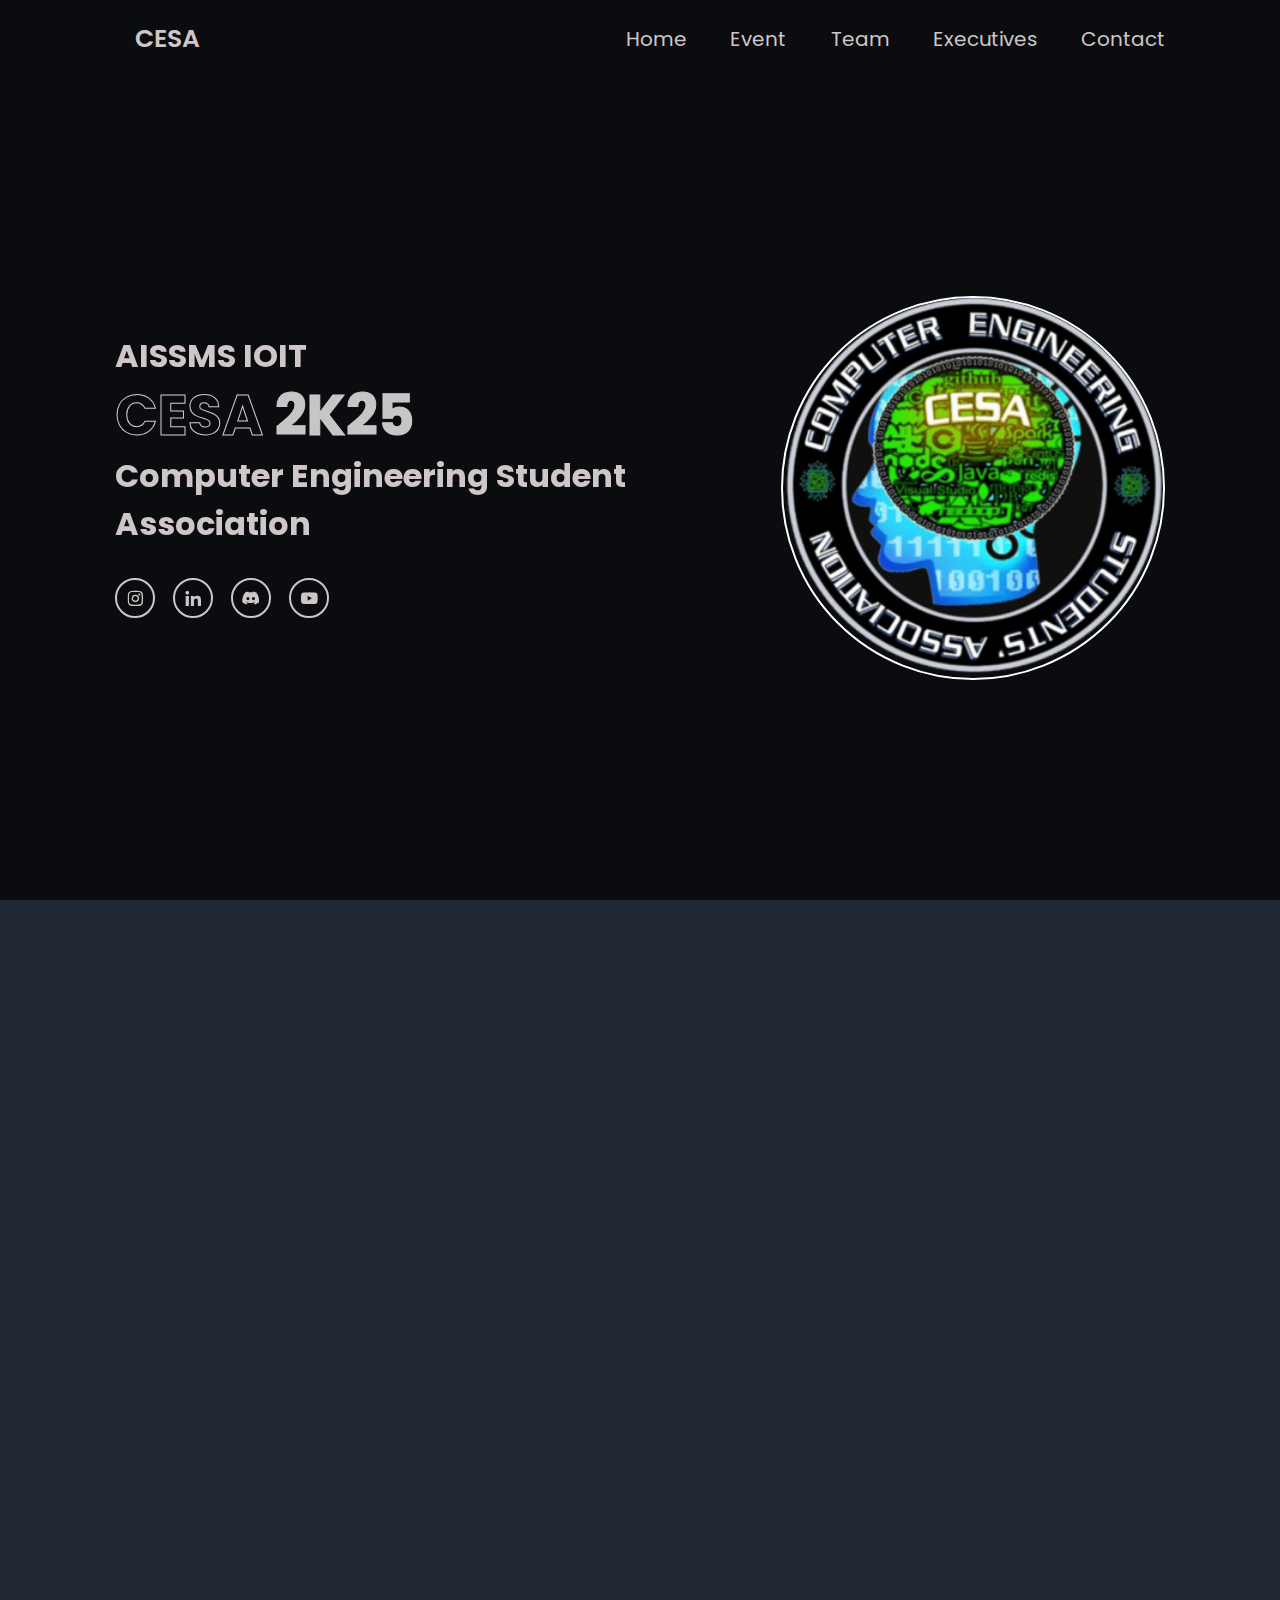
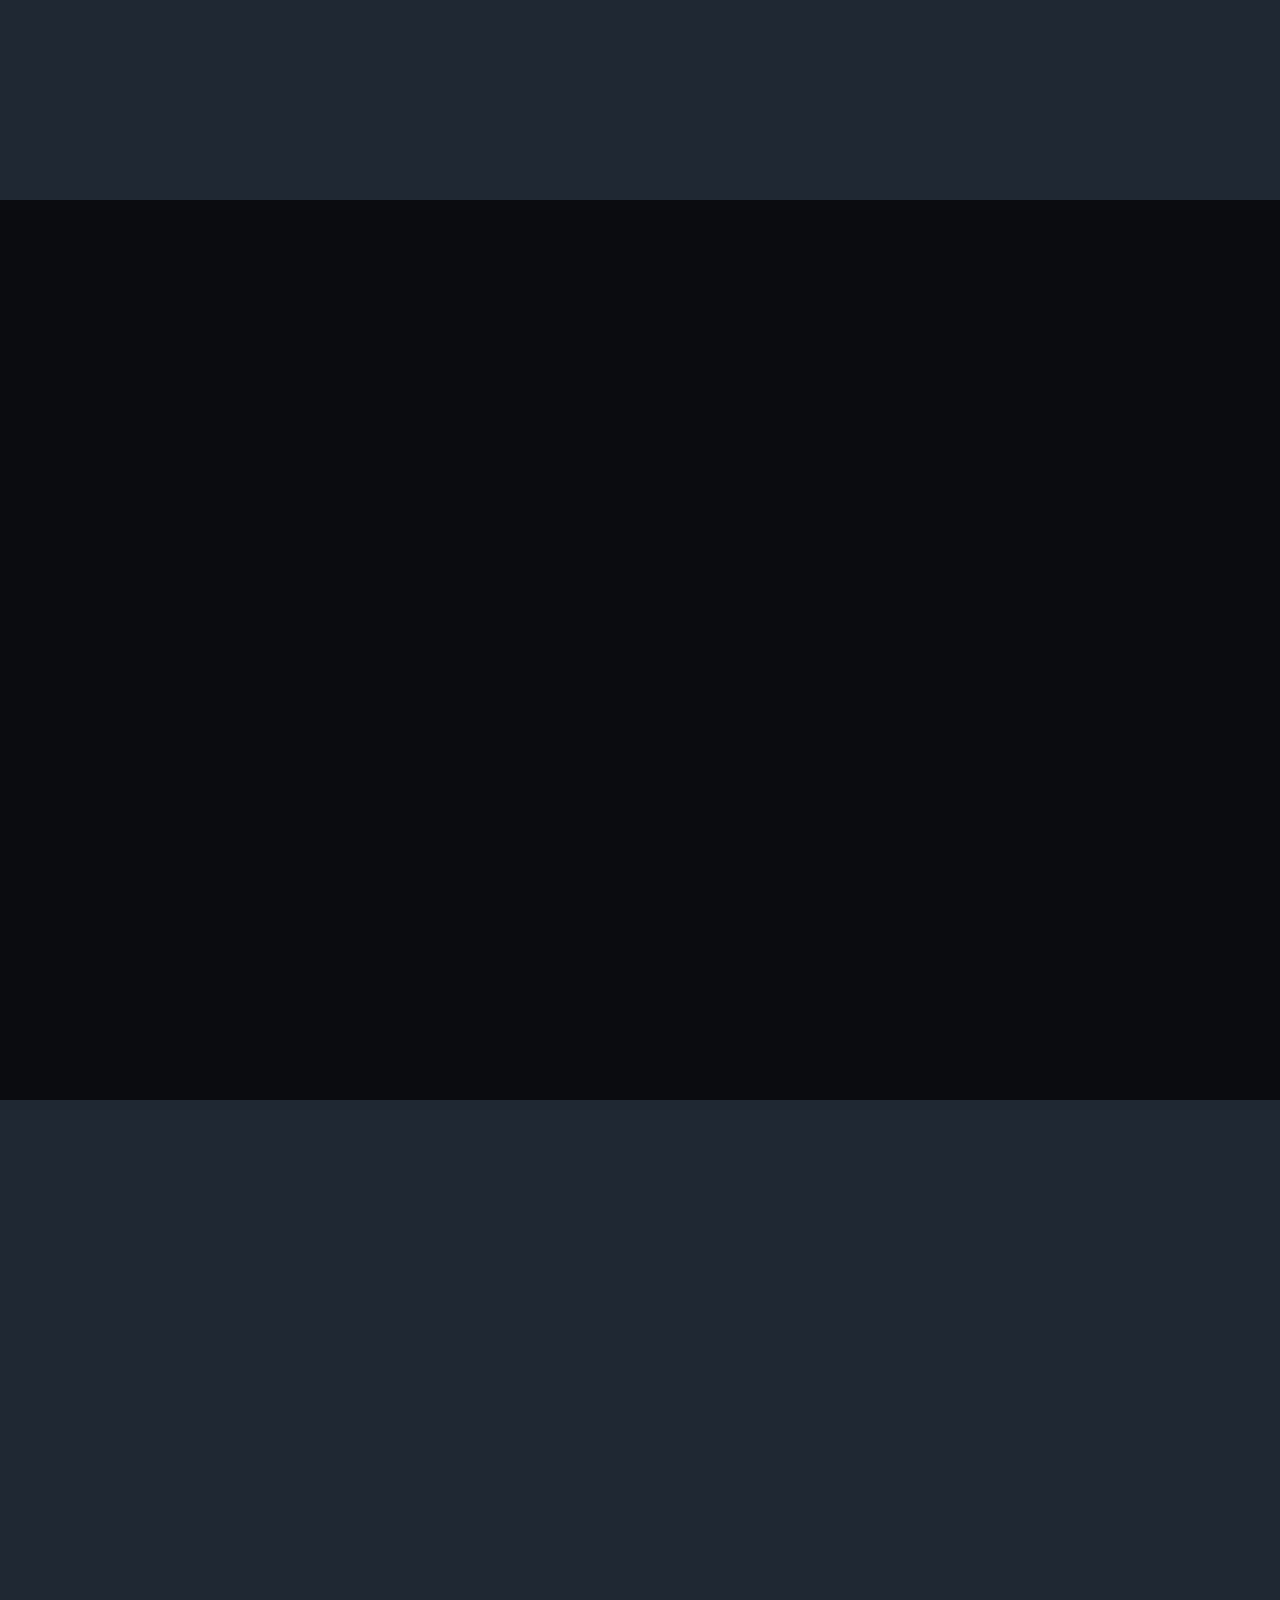
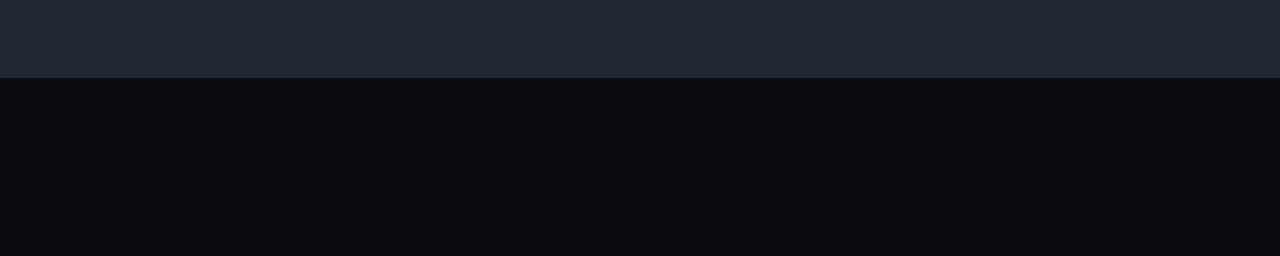
<file: index.html>
<!DOCTYPE html>
<html lang="en">

<head>
  <meta charset="UTF-8" />
  <meta name="viewport" content="width=device-width, initial-scale=1.0" />

  <!-- Icons  -->
  <link href='https://unpkg.com/boxicons@2.1.4/css/boxicons.min.css' rel='stylesheet'>

  <!-- Favicon  -->
  <link rel="icon" type="image/x-icon" href="images/favicon.ico">

  <!-- Stylesheet Link  -->
  <link href="https://unpkg.com/aos@2.3.1/dist/aos.css" rel="stylesheet">
  <link rel="stylesheet" href="https://cdn.jsdelivr.net/npm/swiper@10/swiper-bundle.min.css" />
  <link rel="stylesheet" href="stylesheets/style.css" />

  <title>CESA</title>
</head>

<body>

  <!-- Logo and Navbar  -->
  <header class="header">
    <a href="#" class="logo">CESA</a>
    <!-- <button onclick="Toggle()" id="menu-btn">O</button> -->
    <i class='bx bx-menu' onclick="Toggle()" id="menu-icon"></i>
    <nav class="navbar" id="nav">
      <a href="index.html">Home</a>
      <div class="dropdown">
        <a href="#events" class="nav-btn">Event</a>
        <div class="dropdown-content">
          <a href="culevent.html"><i class='bx bxs-music'></i>Cultural</a>
              <a href="techevent.html"><i class='bx bx-code-alt'></i>Technical</a>
              <a href="sportevent.html"><i class='bx bx-trophy'></i>Sports</a>
              
        </div>
      </div>
      <a href="Team.html">Team</a>
      <a href="executives.html">Executives</a>
      <a href="#footer">Contact</a>
    </nav>
  </header>


  <!-- Main Section  -->
  <section class="home" id="home">
    <div class="home-content" data-aos="fade-right">
      <h3>AISSMS IOIT</h3>
      <h1 class="text" data-fill-text="CESA 2K25">CESA <span style="color: #c7c6c7;">2K25</span></h1>
      <h3>Computer Engineering Student Association</h3>

      <!-- Social Media  -->
      <div class="social-media">
<!--         <a href="#"><i class='bx bxl-facebook'></i></a> -->
        <a href="https://instagram.com/ioitcesa" target="_blank"><i class='bx bxl-instagram'></i></a>
        <a href="#" target="_blank"><i class='bx bxl-linkedin'></i></a>
        <a href="#" target="_blank"><i class='bx bxl-discord-alt'></i></a>
        <a href="https://youtube.com/@ioitcesa2954?si=slFAfkUp5796LXX3" target="_blank"><i class='bx bxl-youtube'></i></a>
      </div>
    </div>

    <!-- logo  -->
    <div class="home-img" data-aos="fade-left">
      <img src="images/main-logo-new.png" alt="logo" class="logo-image" />
    </div>
  </section>

  <!-- Event Section  -->
  <section class="events" id="events">
    <h2 class="heading" data-aos="fade-up">Events</h2>

    <div class="event-container" data-aos="fade-up" data-aos-delay="100">
      <div class="event-box">
        <i class='bx bxs-music'></i>
        <h3>Cultural</h3>
        <p>We're a diverse group celebrating global heritage through art, tradition, and storytelling. Join us in embracing the richness of cultures worldwide.</p>
        <a href="culevent.html" class="btn">Know More</a>
      </div>
      <div class="event-box">
        <i class='bx bx-code-alt'></i>
        <h3>Technical</h3>
        <p>Driving innovation and progress, our dynamic Technical Team pushes technology's boundaries, turning ideas into real-world solutions for positive digital change.</p>
        <a href="techevent.html" class="btn">Know More</a>
      </div>
      <div class="event-box">
        <i class='bx bx-trophy'></i>
        <h3>Sports</h3>
        <p>We're the embodiment of dedication, passion, and the pursuit of excellence. Join our community of athletes, coaches, and fans as we live and breathe the thrill of competition.</p>
        <a href="sportevent.html" class="btn">Know More</a>
      </div>
    </div>
  </section>


  <!-- Team Section  -->
  <section class="team" id="team">
    <h2 class="heading" data-aos="fade-up">Our Team</h2>
    <div class="team-content" data-aos="fade-right">
      <div class="team-img">
        <img src="images/team2.png" alt="team">
      </div>

      <div class="team-content" data-aos="fade-left">
        <div>
          <h3>CESA 2K25</h3>
          <p style="font-size: 2rem;">Step into the world of CESA - Where Tech and Passion Unites! Discover our mission, meet the team, and be part of the innovation wave!</p>
        </div>
        <a href="Team.html" class="btn">Know More</a>
      </div>
    </div>
  </section>


  <!-- ~~~~~~~ Testimonials-Section-Start ~~~~~~~~~~~~~ -->

  <section class="testimonials" id="testimonials">
  <h2 class="heading" data-aos="fade-up" data-aos-duration="800">Best Department Gallery</h2>
  <!-- Swiper Image Slider -->
  <div class="swiper mySwiper" data-aos="fade-up" data-aos-delay="100" data-aos-duration="800">
    <div class="swiper-wrapper">
      <div class="swiper-slide">
        <img src="images/prevYear1.png" alt="Event 1" class="slider-img">
      </div>
      <div class="swiper-slide">
        <img src="images/prevYear2.png" alt="Event 2" class="slider-img">
      </div>
      <div class="swiper-slide">
        <img src="images/prevYear3.png" alt="Event 3" class="slider-img">
      </div>
      <div class="swiper-slide">
        <img src="images/bestDept.jpg" alt="Event 4" class="slider-img">
      </div>
    </div>
    <!-- Swiper Pagination & Navigation -->
    <div class="swiper-pagination"></div>
    <div class="swiper-button-next"></div>
    <div class="swiper-button-prev"></div>
  </div>
</section>

  <!-- ~~~~~~~ Testimonials-Section-End ~~~~~~~~~~~~~ -->



  <!-- Footer Section -->

  <footer class="footer" id="footer">

    <div class="followus" data-aos="fade-right" data-aos-offset="100">
      <h2 class="footer-heading">Follow Us</h2>
      <div>
        <div class="social-media-footer">
          <a href="https://instagram.com/ioitcesa" target="_blank"><i class='bx bxl-instagram'></i></a>
          <a href="#" target="_blank"><i class='bx bxl-linkedin'></i></a>
          <a href="#" target="_blank"><i class='bx bxl-discord-alt'></i></a>
          <a href="https://youtube.com/@ioitcesa2954?si=slFAfkUp5796LXX3" target="_blank"><i class='bx bxl-youtube'></i></a>
        </div>
      </div>
    </div>
    <div class="contactus" data-aos="fade-left" data-aos-offset="100">
      <h2 class="footer-heading">Contact Us</h2>
      <div class="contactus-content">
        <p><span>Address</span> : Kennedy Road, Near RTO, Pune - 411 001, Maharashtra, India</p>
      </div>
    </div>
  </footer>

  </footer>
  <!-- Script  -->
  <script src="https://unpkg.com/aos@2.3.1/dist/aos.js"></script>
  <script>
    AOS.init({
      offset: 300,
      duration: 750,
    });
  </script>
  <script src="https://cdn.jsdelivr.net/npm/swiper@10/swiper-bundle.min.js"></script>
  <script type="text/javascript" src="app.js"></script>

</body>

</html>
</file>
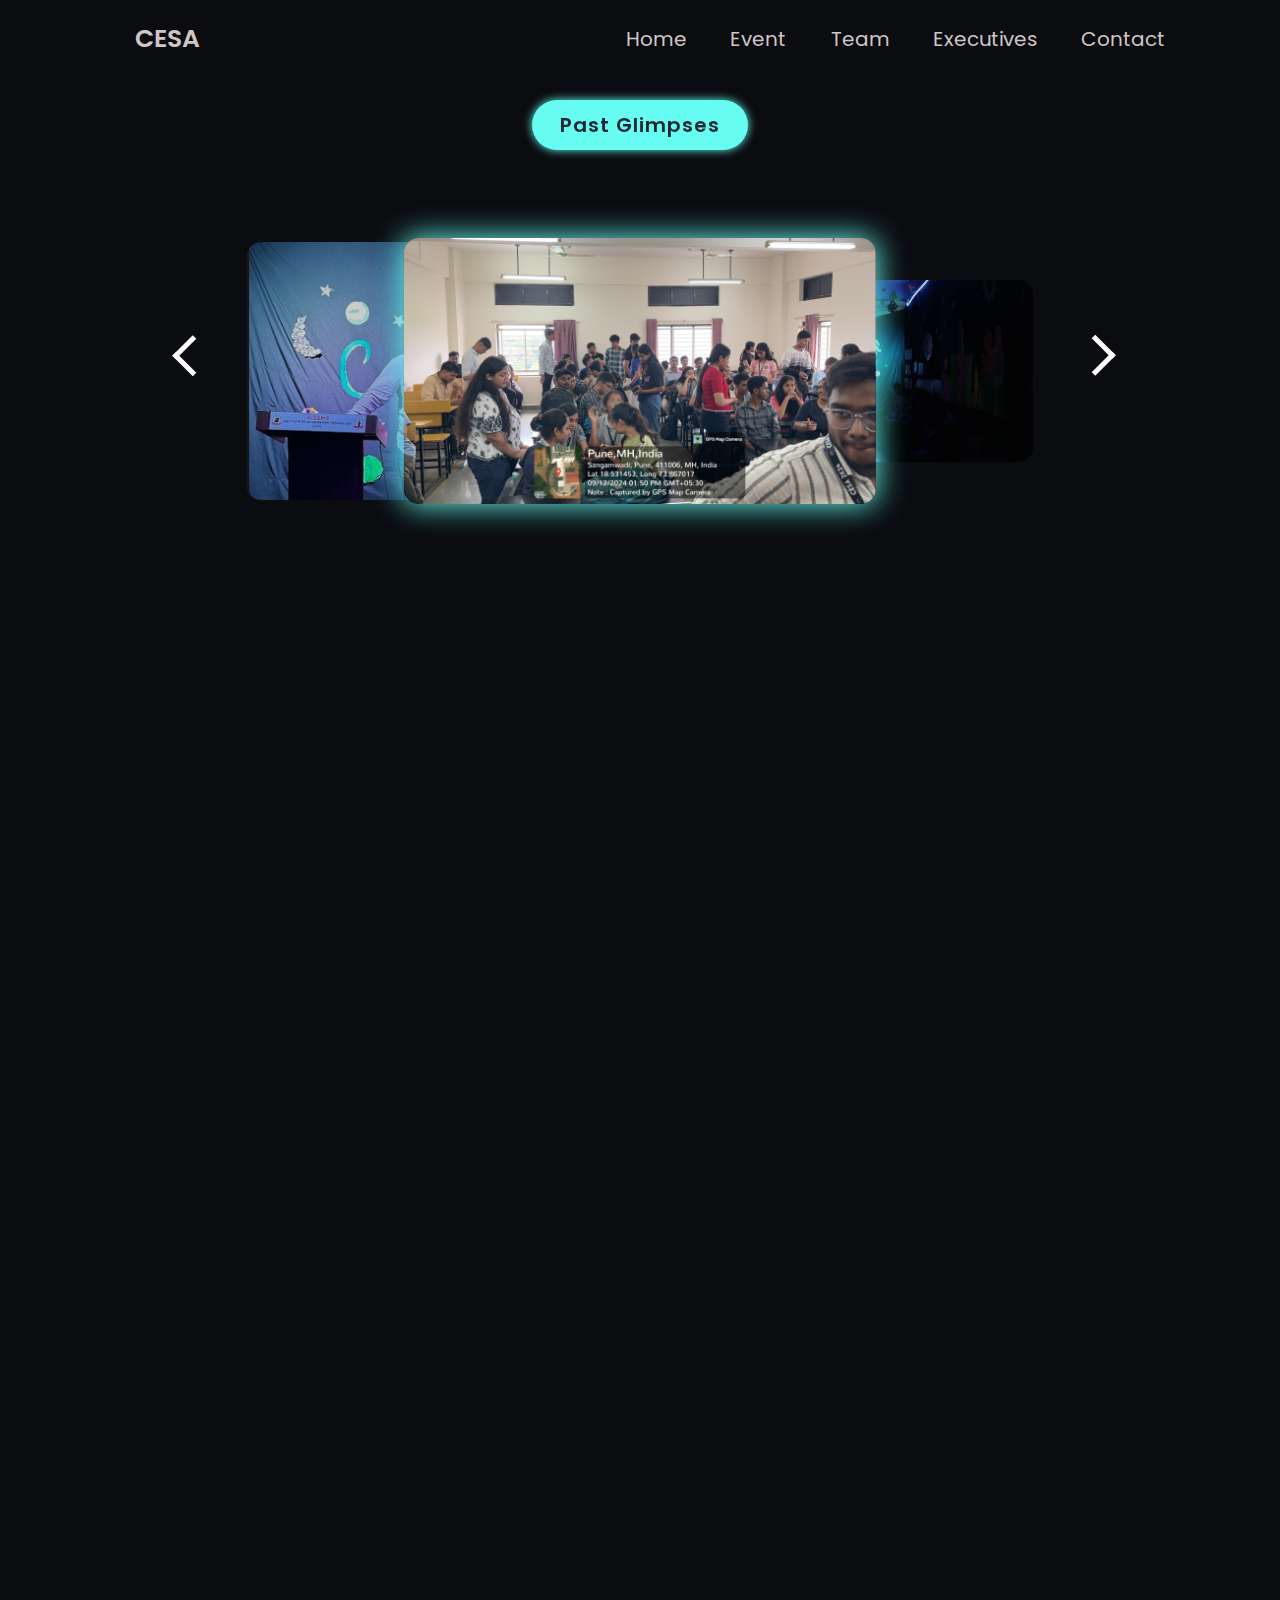
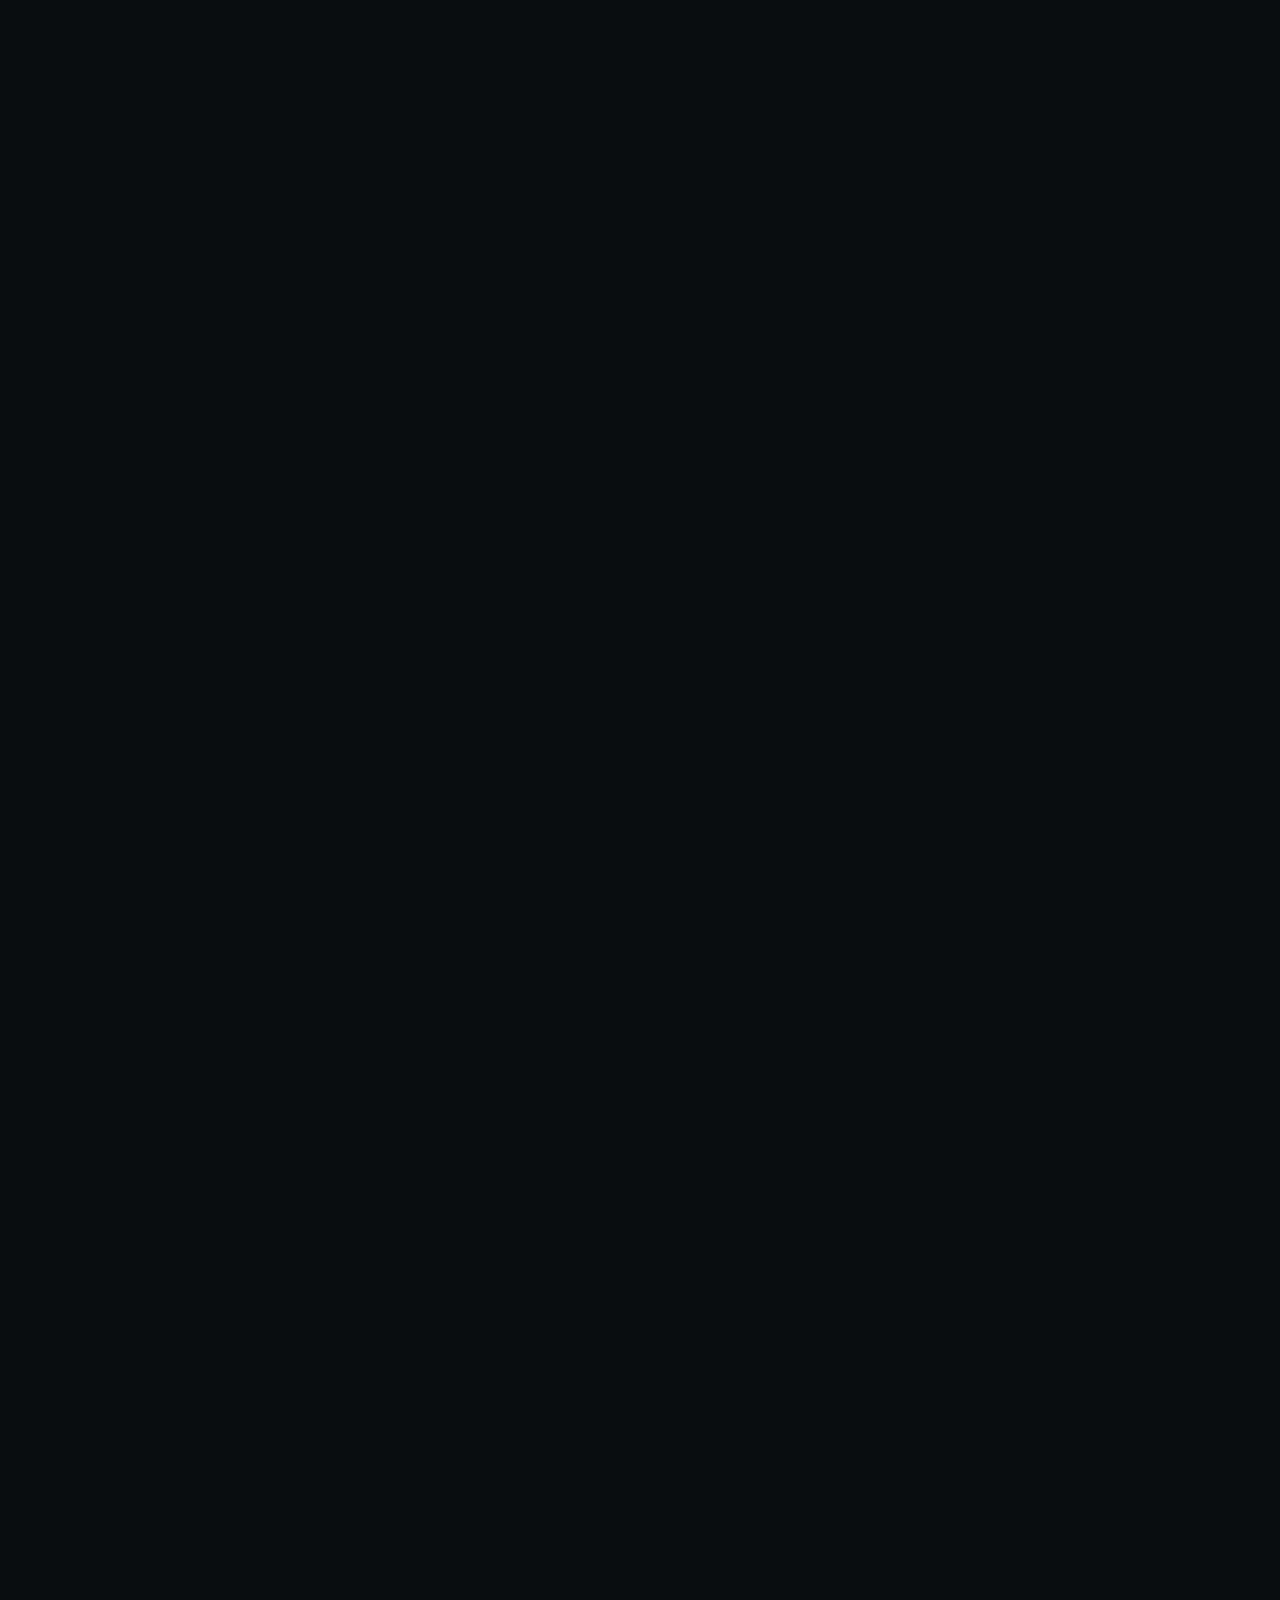
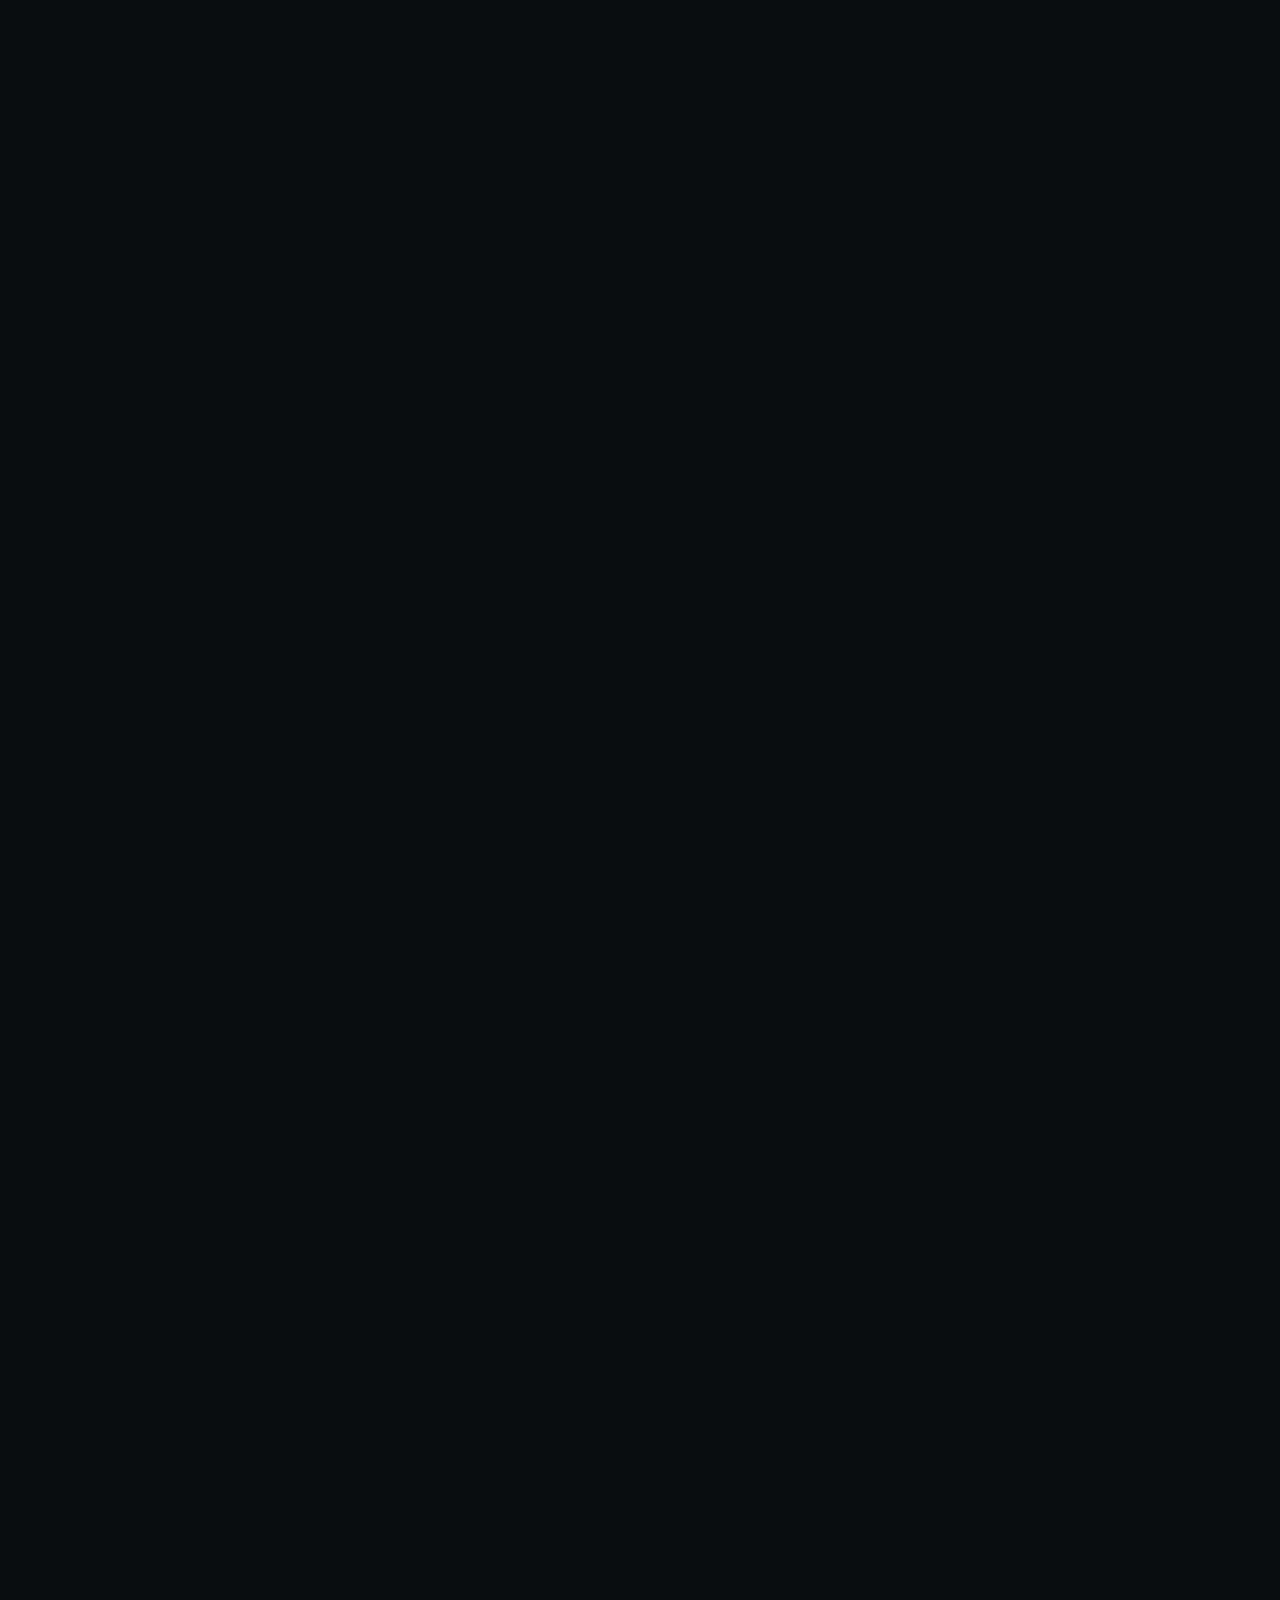
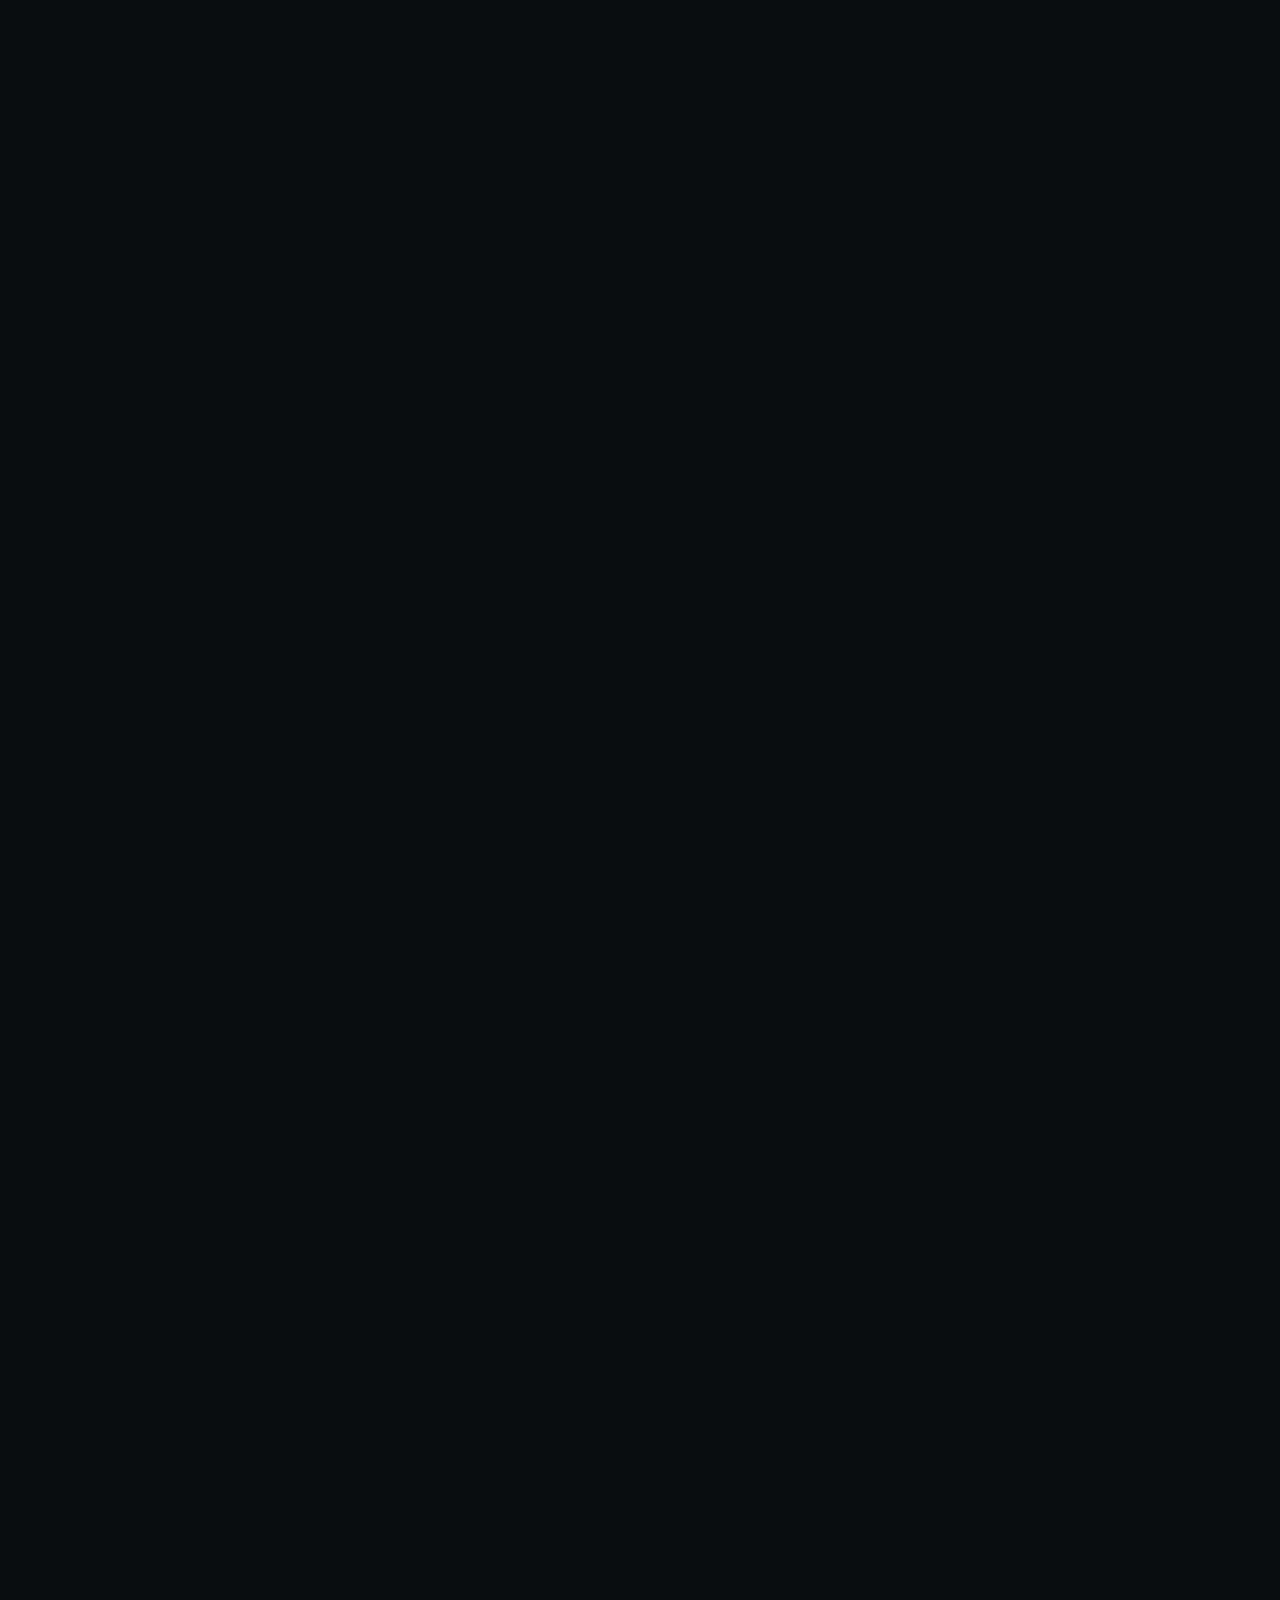
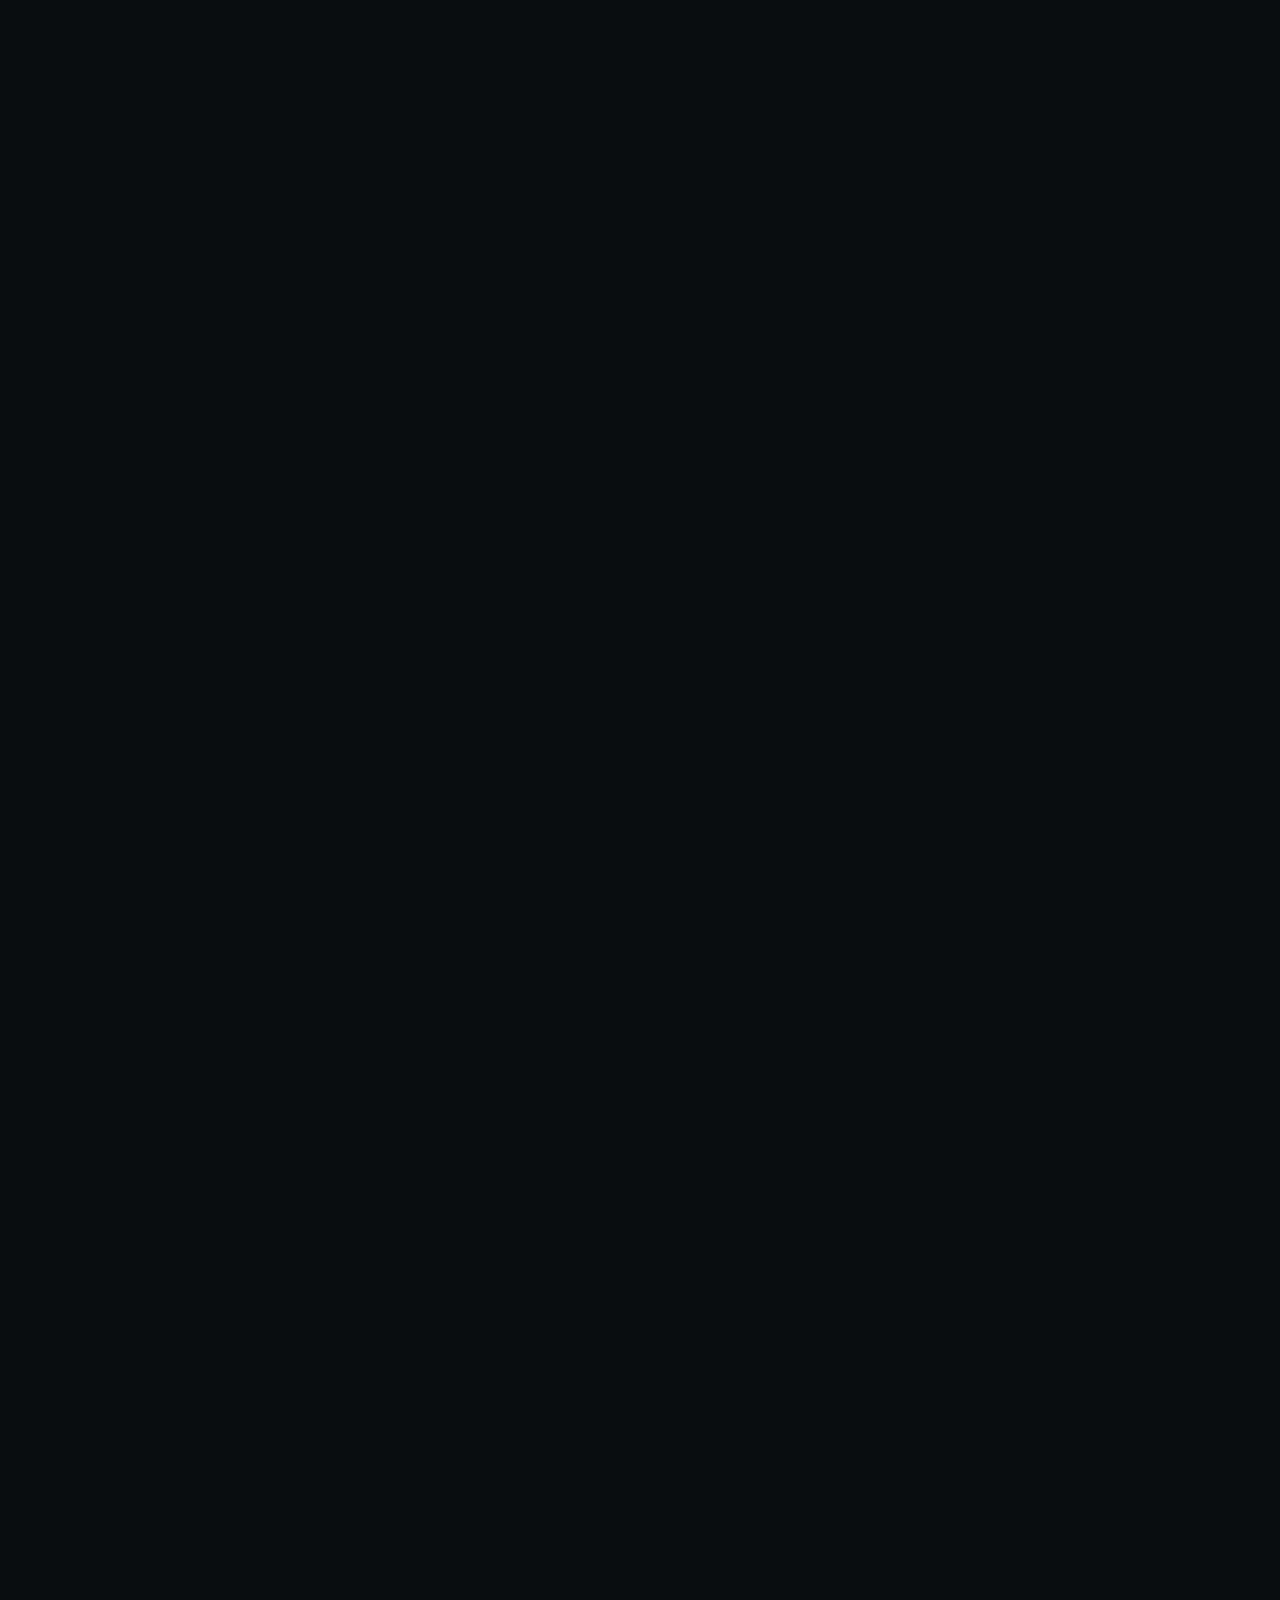
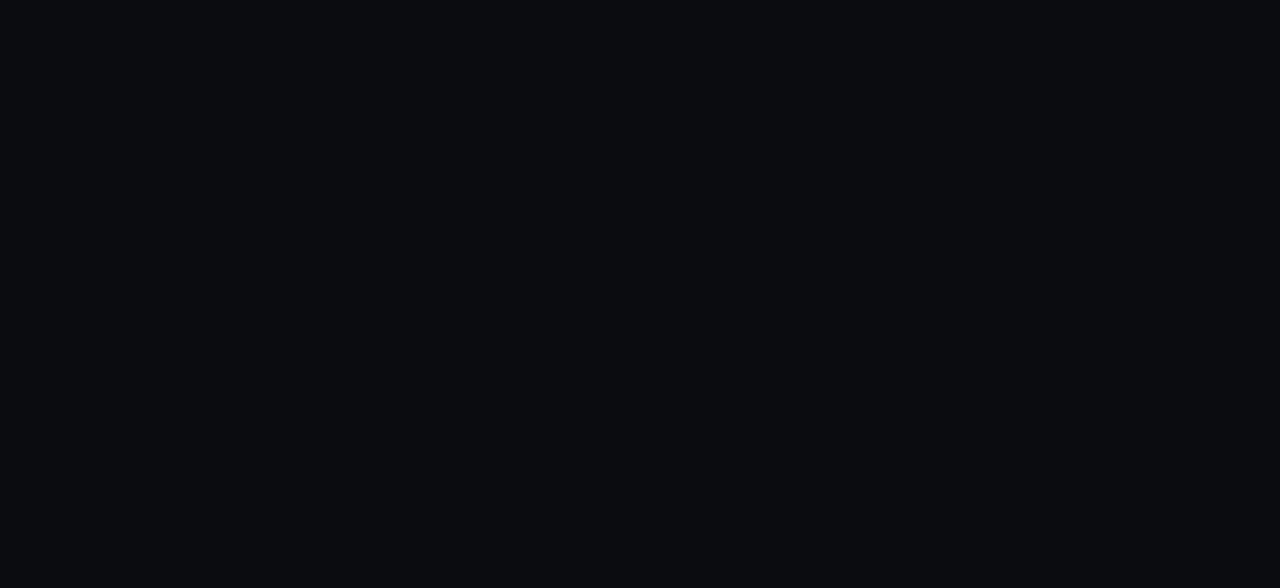
<file: culevent.html>
<!doctype html>
<html lang="en">

<head>
  <meta charset="UTF-8">
  <meta name="viewport" content="width=device-width, initial-scale=1">
  <title>Cultural</title>
  <!-- Icons  -->
  <link href='https://unpkg.com/boxicons@2.1.4/css/boxicons.min.css' rel='stylesheet'>

  <!-- Favicon  -->
  <link rel="stylesheet" href="https://unpkg.com/aos@next/dist/aos.css" />
  <link rel="icon" type="image/x-icon" href="images/favicon.ico">
  <link href="https://cdn.jsdelivr.net/npm/bootstrap@5.3.0-alpha3/dist/css/bootstrap.min.css" rel="stylesheet"
    integrity="sha384-KK94CHFLLe+nY2dmCWGMq91rCGa5gtU4mk92HdvYe+M/SXH301p5ILy+dN9+nJOZ" crossorigin="anonymous">
  <link rel="stylesheet" type="text/css" href="event.css" />
</head>

<body>
  <section>
    <!-- Logo and Navbar  -->
    <header class="header">
      <a href="index.html" class="logo">CESA</a>
      <i class='bx bx-menu' onclick="Toggle()" id="menu-icon"></i>
      <nav class="navbar" id="nav">
        <a href="index.html">Home</a>
        <div class="dropdown">
          <a href="index.html#events" class="nav-btn">Event</a>
          <div class="dropdown-content" style="width: 130px;">
            <a href="culevent.html"><i class='bx bxs-music'></i>Cultural</a>
            <a href="techevent.html"><i class='bx bx-code-alt'></i>Technical</a>
            <a href="sportevent.html"><i class='bx bx-trophy'></i>Sports</a>
          </div>
        </div>
        <a href="Team.html">Team</a>
        <a href="executives.html">Executives</a>
        <a href="#footer">Contact</a>
      </nav>
    </header>

    <div class="col past-glimpses">
      <button type="button" class="btn btn-outline-info" data-aos="fade-up">Past Glimpses</button>
    </div>

    <div class="gallery">
      <div class="gallery-container">
        <div class="gallery-controls"></div>
        <img class="gallery-item gallery-item-1" src="images/Events/cultural1.jpg" data-index="1"> 
        <img class="gallery-item gallery-item-2" src="images/Events/cultural2.jpg" data-index="2"> 
        <img class="gallery-item gallery-item-3" src="images/Events/cultural3.jpg" data-index="3"> 
      </div>
    </div>

    <div class="container button">
      <div class="row" style="text-align:center">
        <div class="col">
          <button type="button" class="btn btn-outline-info" data-aos="fade-up">Upcoming Events</button>
        </div>
      </div>

      <div class="container card-container" data-aos="fade-up">
        <div class="row row-cols-1 row-cols-md-3 g-4">

          <div class="col">
            <div class="card h-150">
              <img src="images/Events/kalakar_katta.jpg" class="card-img-top" alt="...">
              <div class="card-body">
                <h5 class="card-title">Kalakar Katta</h5>
                <div class="card-text">
                  <div class="card-text"><b>Date: 29/08/2025 </b></div>
                  <div class="card-text"><b>Venue: Computer Dept 5th floor</b></div>
                  <div class="card-text"><b>Time: 12:30 PM</b></div>
                </div>
              </div>
              <div class="card-back">
                <p> A showcase of multiple talents where one can display their talent in groups or individually</p>
                <div class="card-button">
                  <div class="row" style="text-align:center">
                    <div class="col">
                      <a href="https://forms.gle/eFJCTAUrYMGY6jjP9" target="_blank"><button type="button" class="btn btn-outline-info">Register</button></a>
                    </div>
                  </div>
                </div>
              </div>

            </div>
          </div>

          <div class="col">
            <div class="card h-150">
              <img src="images/Events/bollywood_quiz.jpg" class="card-img-top" alt="...">
              <div class="card-body">
                <h5 class="card-title">Bollywood Quiz</h5>
                <div class="card-text">
                  <div class="card-text"><b>Date: 29/08/2025</b></div>
                  <div class="card-text"><b>Venue: Computer Dept 5th Floor</b></div>
                  <div class="card-text"><b>Time: 10:30 PM - 12:00 PM</b></div>
                </div>
              </div>
              <div class="card-back">
                <p>CESA is all set to roll out the ultimate Bollywood Buzz challenge – where your filmy knowledge, quick thinking, and love for cinema will be put to the ultimate test! 🎬🕺✨</p>
                <div class="card-button">
                  <div class="row" style="text-align:center">
                    <div class="col">
                      <a href="https://docs.google.com/forms/d/e/1FAIpQLSeUwIKoKwd7115qmaIFSsCWygNEGpgTRe5WD8p-00p7lA_g5A/viewform" target="_blank"><button type="button" class="btn btn-outline-info">Register</button></a>
                    </div>
                  </div>
                </div>
              </div>
            </div>
          </div>

          <div class="col">
            <div class="card h-150">
              <img src="images/Events/squid_game.jpg" class="card-img-top" alt="...">
              <div class="card-body">
                <h5 class="card-title">Squid Game</h5>
                <div class="card-text">
                  <div class="card-text"><b>Date: 28/08/2025</b></div>
                  <div class="card-text"><b>Venue: Computer Dept 5th Floor</b></div>
                  <div class="card-text"><b>Time: 12:30 PM</b></div>
                </div>
              </div>
              <div class="card-back">
                <p>Play smart, play bold—only the sharpest survive!</p>
                <div class="card-button">
                  <div class="row" style="text-align:center">
                    <div class="col">
                      <a href="https://forms.gle/nv9uxfst3tyGmN1o8" target="_blank"><button type="button" class="btn btn-outline-info">Register</button></a>
                    </div>
                  </div>
                </div>
              </div>
            </div>
          </div>

          <div class="col">
            <div class="card h-150">
              <img src="images/Events/tresure_hunt.jpg" class="card-img-top" alt="...">
              <div class="card-body">
                <h5 class="card-title">Tresure Hunt</h5>
                <div class="card-text">
                  <div class="card-text"><b>Date: 28/08/2025</b></div>
                  <div class="card-text"><b>Venue: AISSMS IOIT Campus</b></div>
                  <div class="card-text"><b>Time: 10:30 AM</b></div>
                </div>
              </div>
              <div class="card-back">
                <p>Follow the clues, crack the codes, claim the gold!</p>
                <div class="card-button">
                  <div class="row" style="text-align:center">
                    <div class="col">
                      <a href="https://forms.gle/FF7YqyasyKtnkKnM6" target="_blank"><button type="button" class="btn btn-outline-info">Register</button></a>
                    </div>
                  </div>
                </div>
              </div>
            </div>
          </div>

          <div class="col">
            <div class="card h-150">
              <img src="images/Events/capture_quest.jpg" class="card-img-top" alt="...">
              <div class="card-body">
                <h5 class="card-title">Capture Quest 2K25</h5>
                <div class="card-text">
                  <div class="card-text"><b>Date: 29/08/2025 to 29/08/2025</b></div>
                  <div class="card-text"><b>Venue: Online</b></div>
                  <div class="card-text"><b>Time:   -   </b></div>
                </div>
              </div>
              <div class="card-back">
                <p>An online event where contestant uploads photos of entire CESA 2K25 and College.</p>
                <div class="card-button">
                  <div class="row" style="text-align:center">
                    <div class="col">
                      <a href="https://tinyurl.com/yc3utzd7" target="_blank"><button type="button" class="btn btn-outline-info">Register</button></a>
                    </div>
                  </div>
                </div>
              </div>
            </div>
          </div>

          <div class="col">
            <div class="card h-150">
              <img src="images/Events/carnival.jpg" class="card-img-top" alt="...">
              <div class="card-body">
                <h5 class="card-title">Carnival</h5>
                <div class="card-text">
                  <div class="card-text"><b>Date: 30/08/2025</b></div>
                  <div class="card-text"><b>Venue: Computer Dept 5th Floor</b></div>
                  <div class="card-text"><b>Time:  12:00 PM  </b></div>
                </div>
              </div>
              <div class="card-back">
                <p>Fun, games, and prizes—step right up to the carnival vibe!</p>
                <div class="card-button">
                  <div class="row" style="text-align:center">
                    <div class="col">
                      <a href="https://forms.gle/zubnfvFVScsuVzeF6" target="_blank"><button type="button" class="btn btn-outline-info">Register</button></a>
                    </div>
                  </div>
                </div>
              </div>
            </div>
          </div>
        </div>

      </div>
    </div>

  </section>


  <footer class="footer" id="footer">

    <div class="followus" data-aos="fade-right" data-aos-offset="100">
      <h2 class="footer-heading">Follow Us</h2>
      <div>
        <div class="social-media-footer">
          <a href="https://instagram.com/ioitcesa" target="_blank"><i class='bx bxl-instagram'></i></a>
          <a href="#" target="_blank"><i class='bx bxl-linkedin'></i></a>
          <a href="#
          " target="_blank"><i class='bx bxl-discord-alt'></i></a>
          <a href="https://youtube.com/@ioitcesa2954?si=slFAfkUp5796LXX3" target="_blank"><i class='bx bxl-youtube'></i></a>
        </div>
      </div>
    </div>
    <div class="contactus" data-aos="fade-left" data-aos-offset="100">
      <h2 class="footer-heading">Contact Us</h2>
      <div class="contactus-content">
        <p><span>Address</span> : Kennedy Road, Near RTO, Pune - 411 001, Maharashtra, India</p>
      </div>
    </div>
  </footer>

  <script type="text/javascript" src="slider.js"></script>

  <script src="https://unpkg.com/aos@next/dist/aos.js"></script>
  <script>
    AOS.init({
      duration:1000,
      offset:300,
    });
  </script>
  <script src="	https://cdn.jsdelivr.net/npm/bootstrap@5.3.1/dist/css/bootstrap.min.css"></script>
  <script src="https://cdn.jsdelivr.net/npm/bootstrap@5.3.0-alpha3/dist/js/bootstrap.bundle.min.js"
    integrity="sha384-ENjdO4Dr2bkBIFxQpeoTz1HIcje39Wm4jDKdf19U8gI4ddQ3GYNS7NTKfAdVQSZe"
    crossorigin="anonymous"></script>

</body>

</html>
</file>
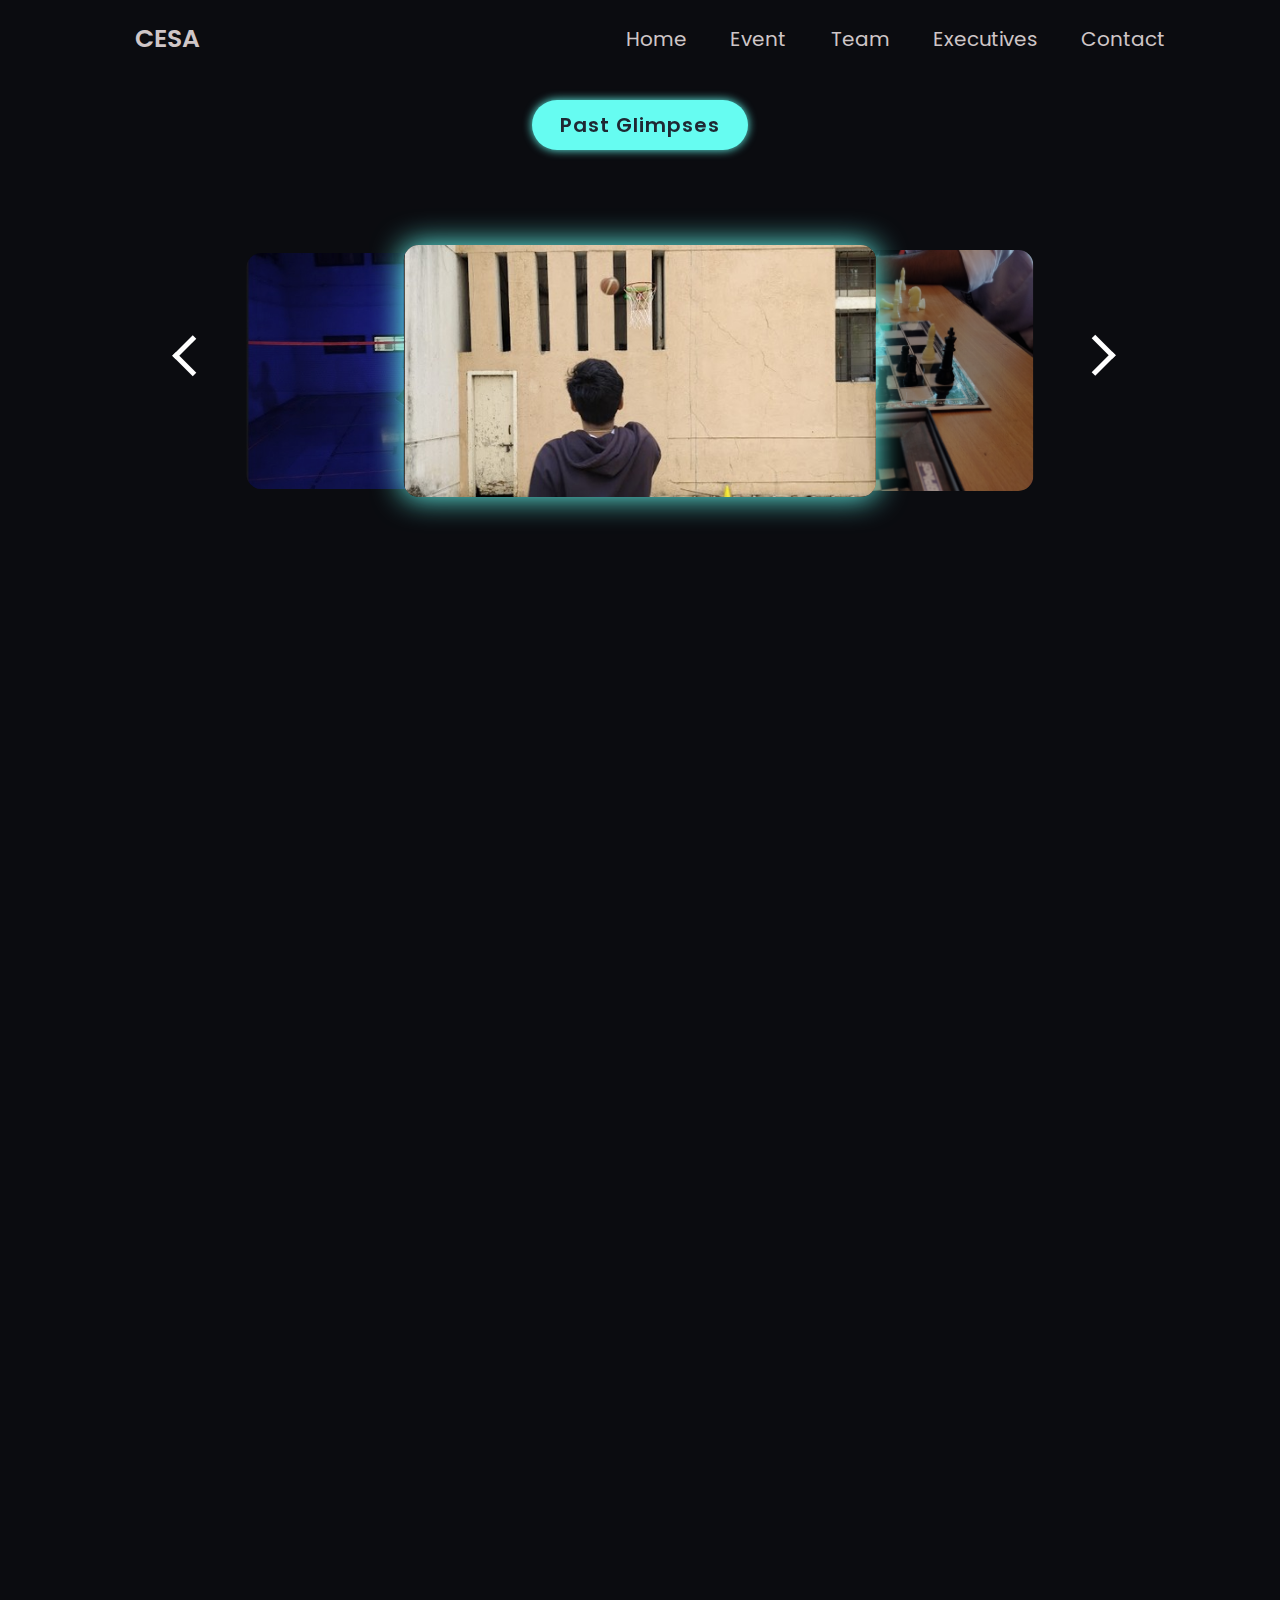
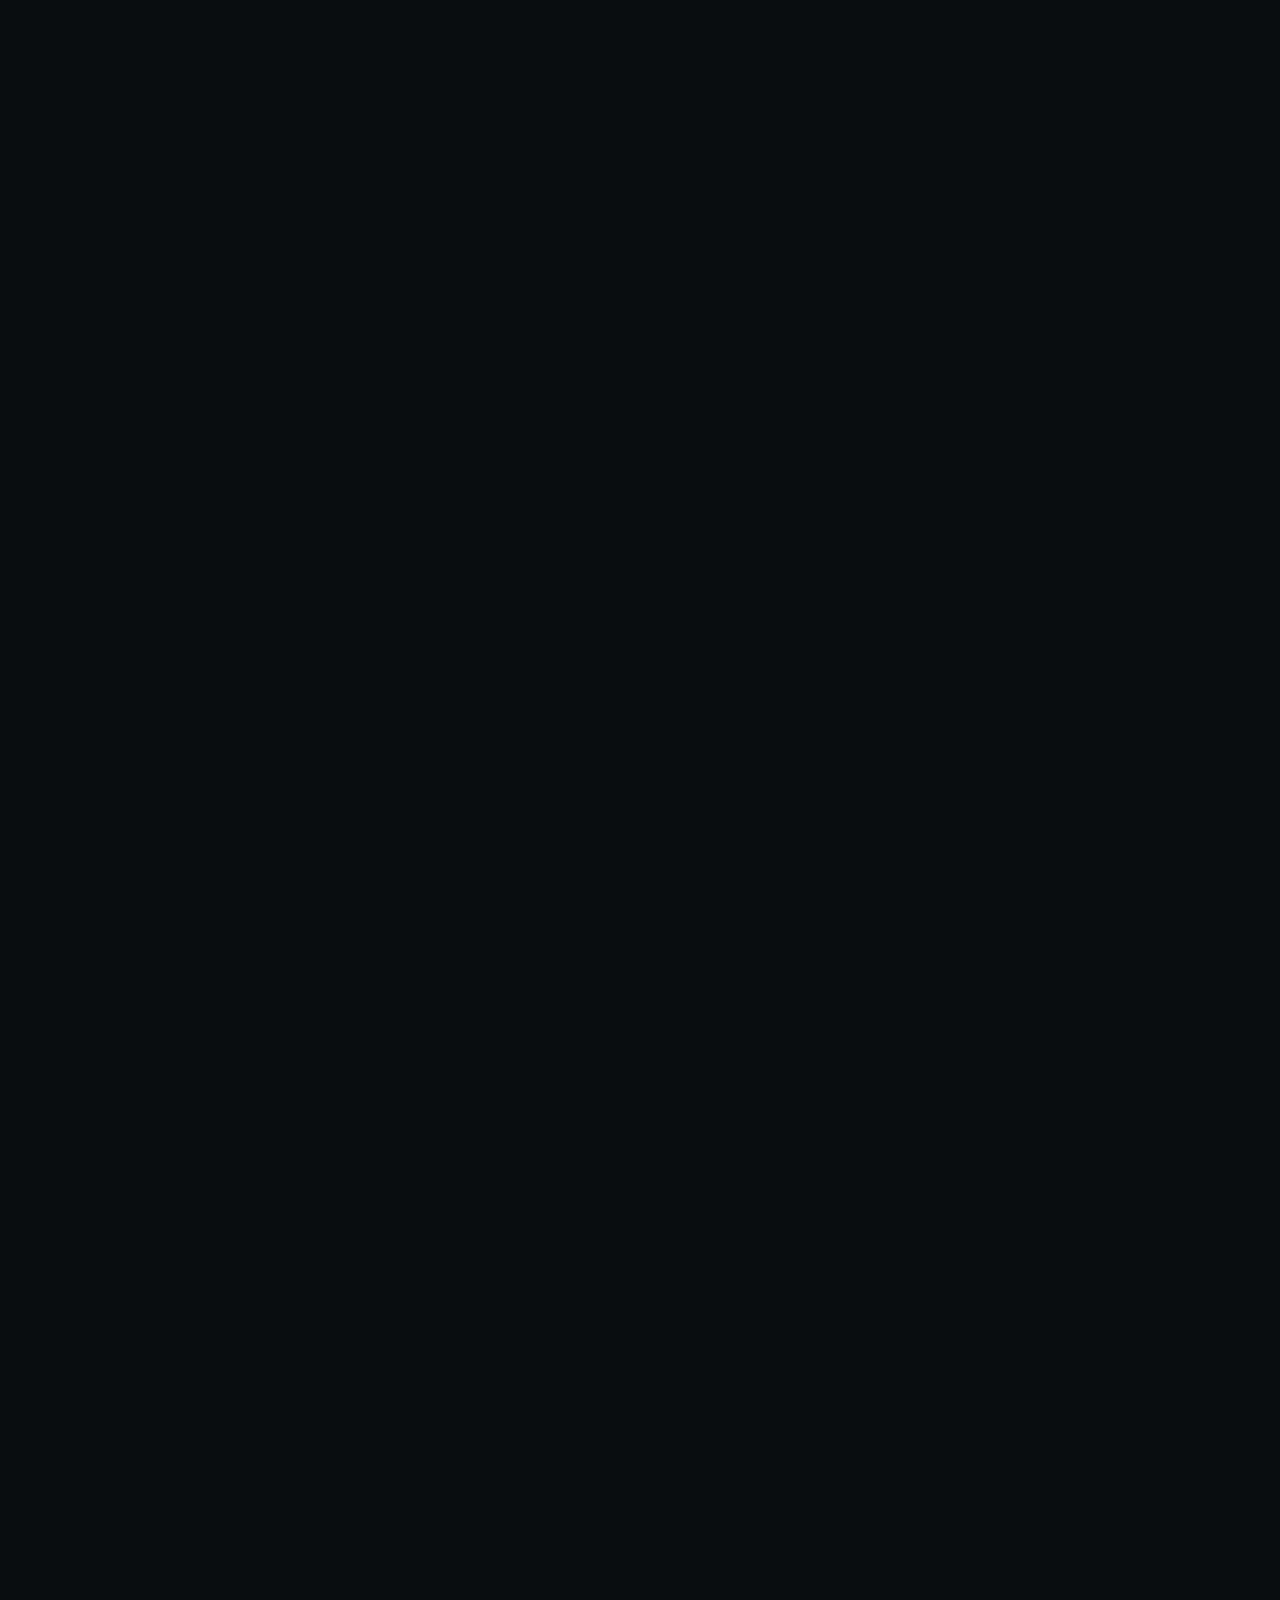
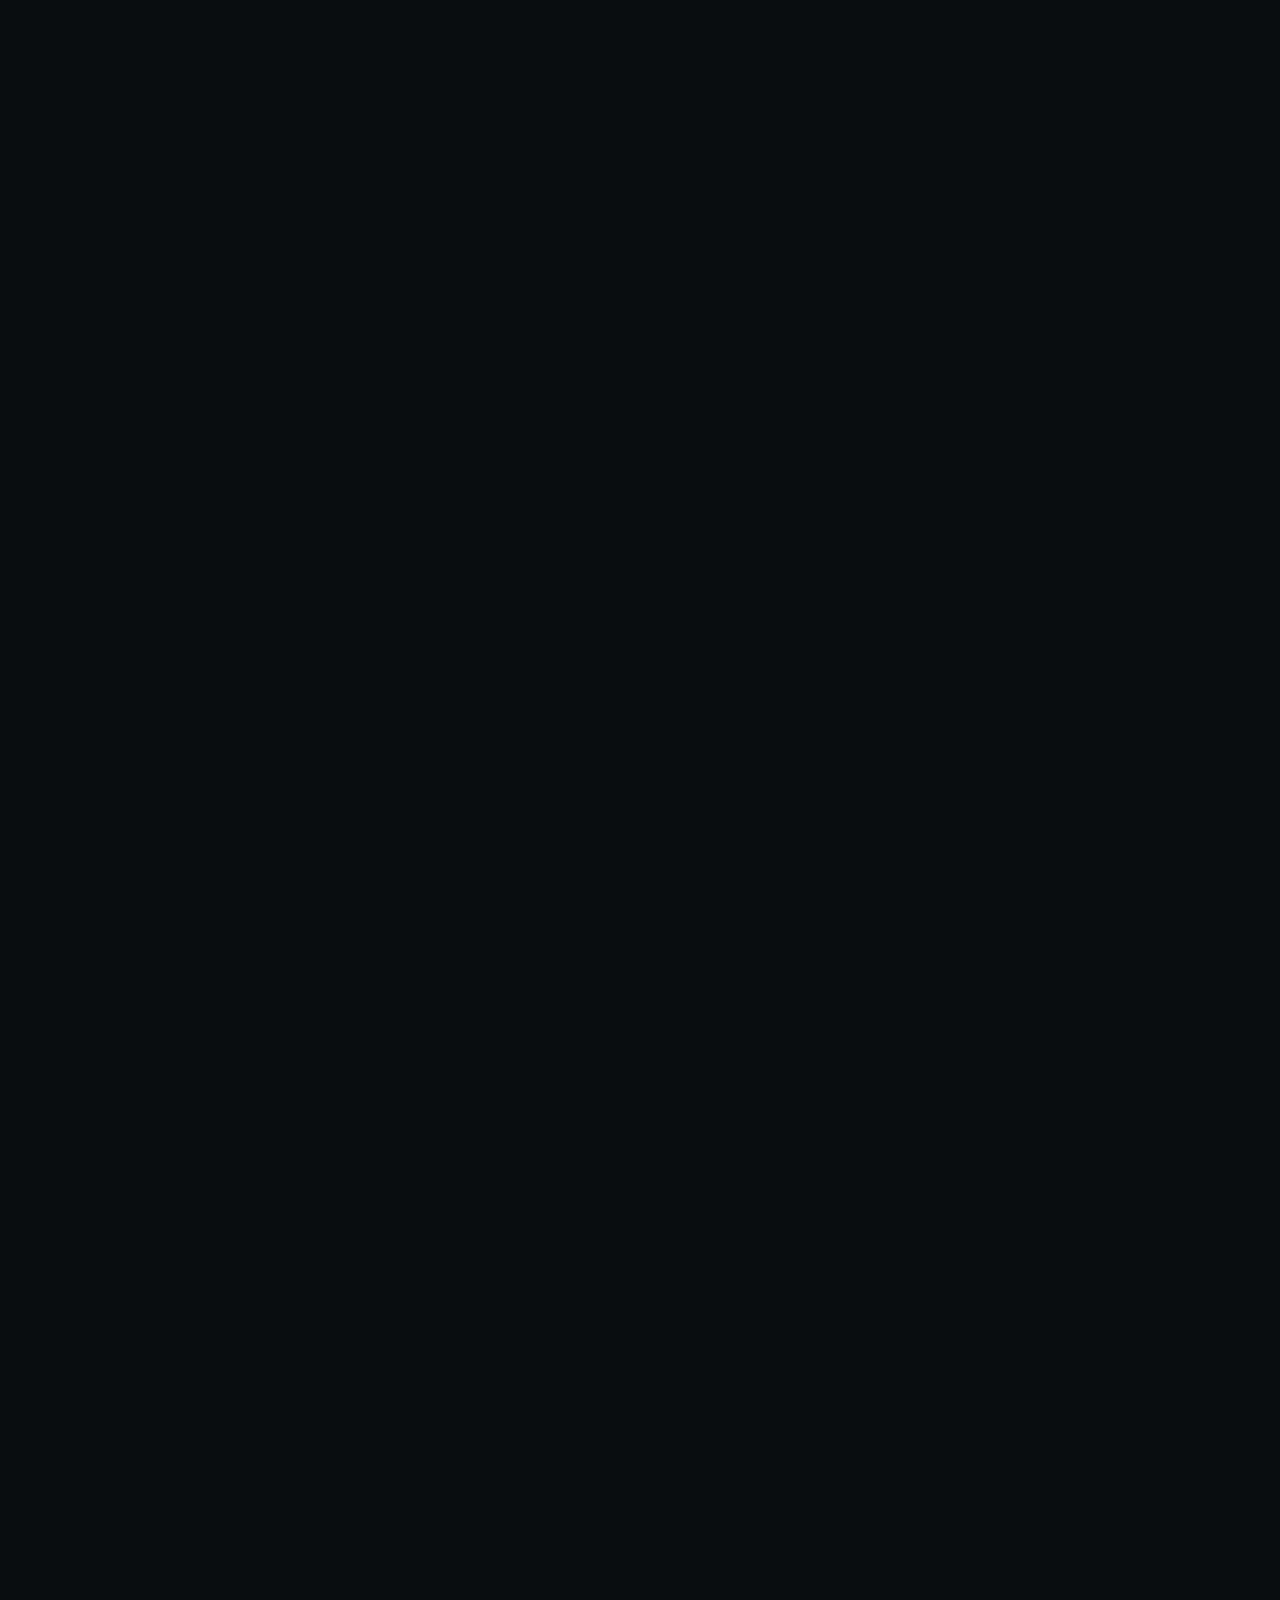
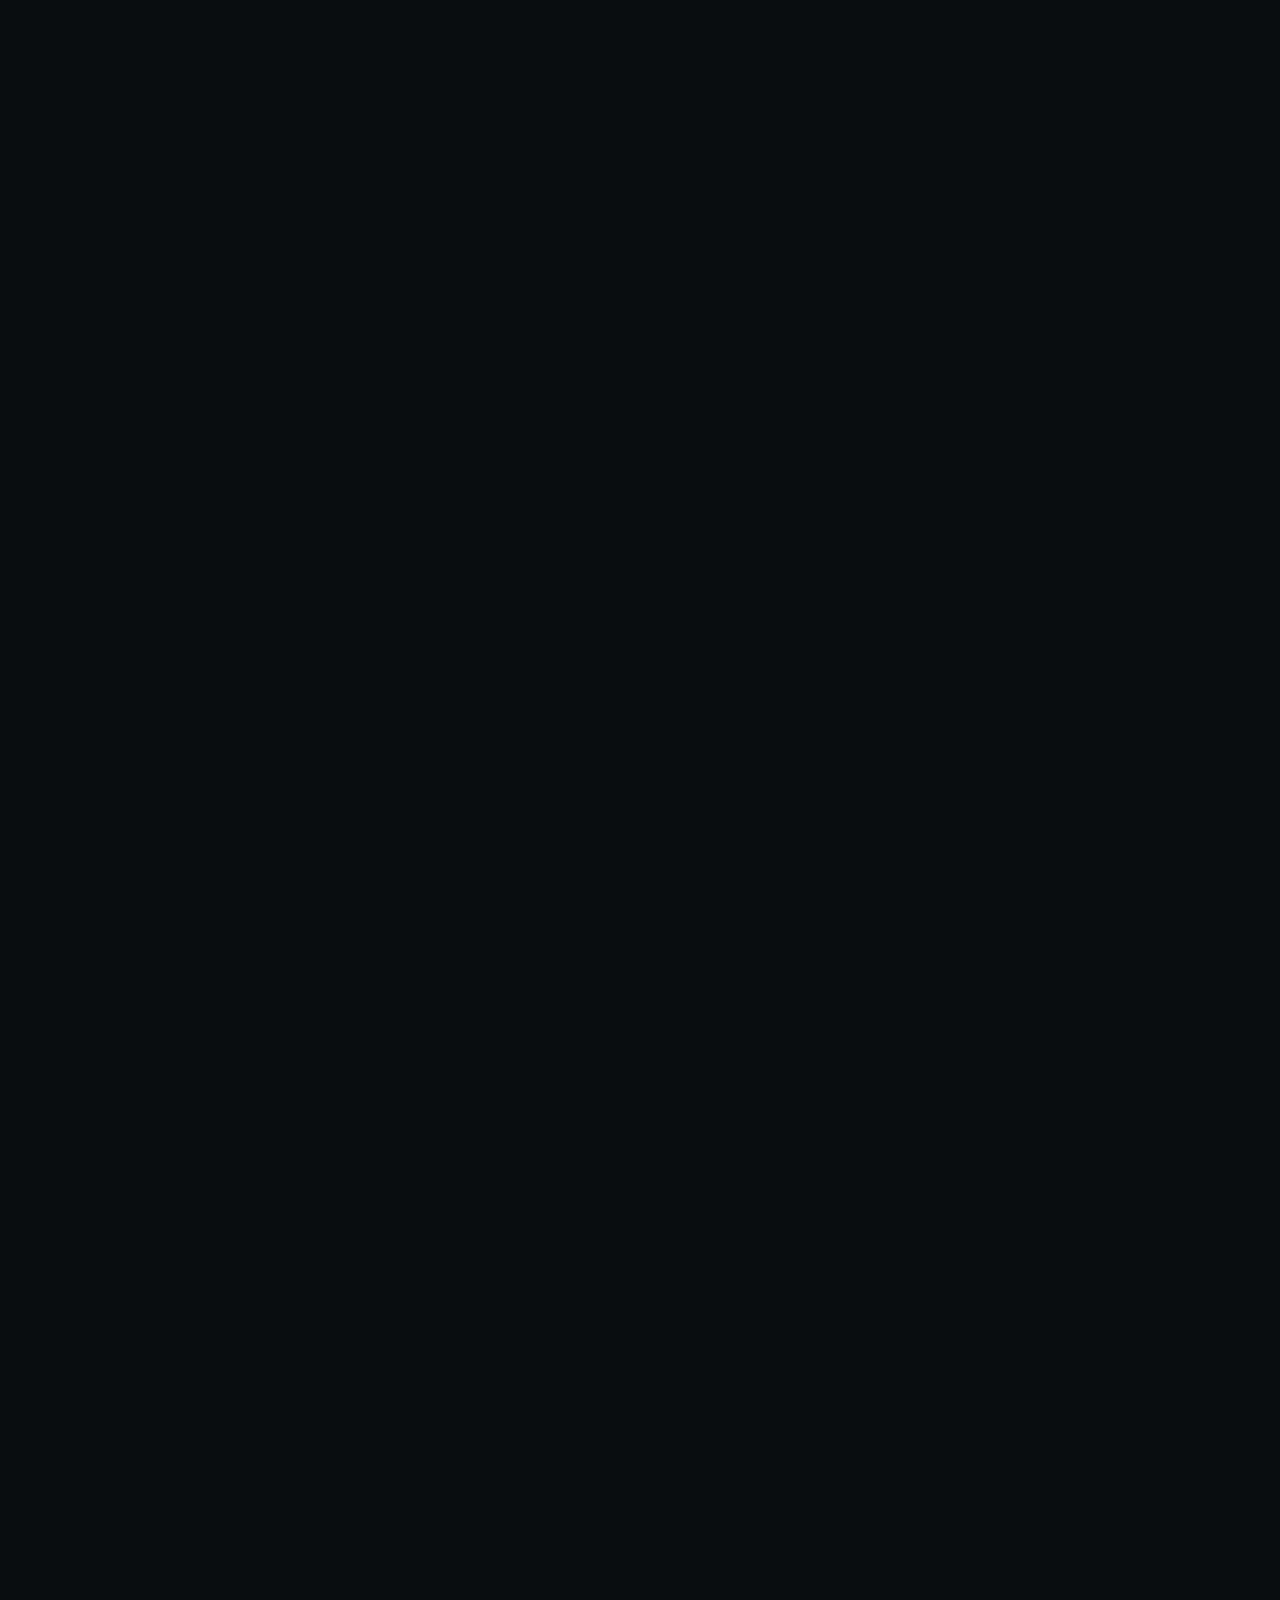
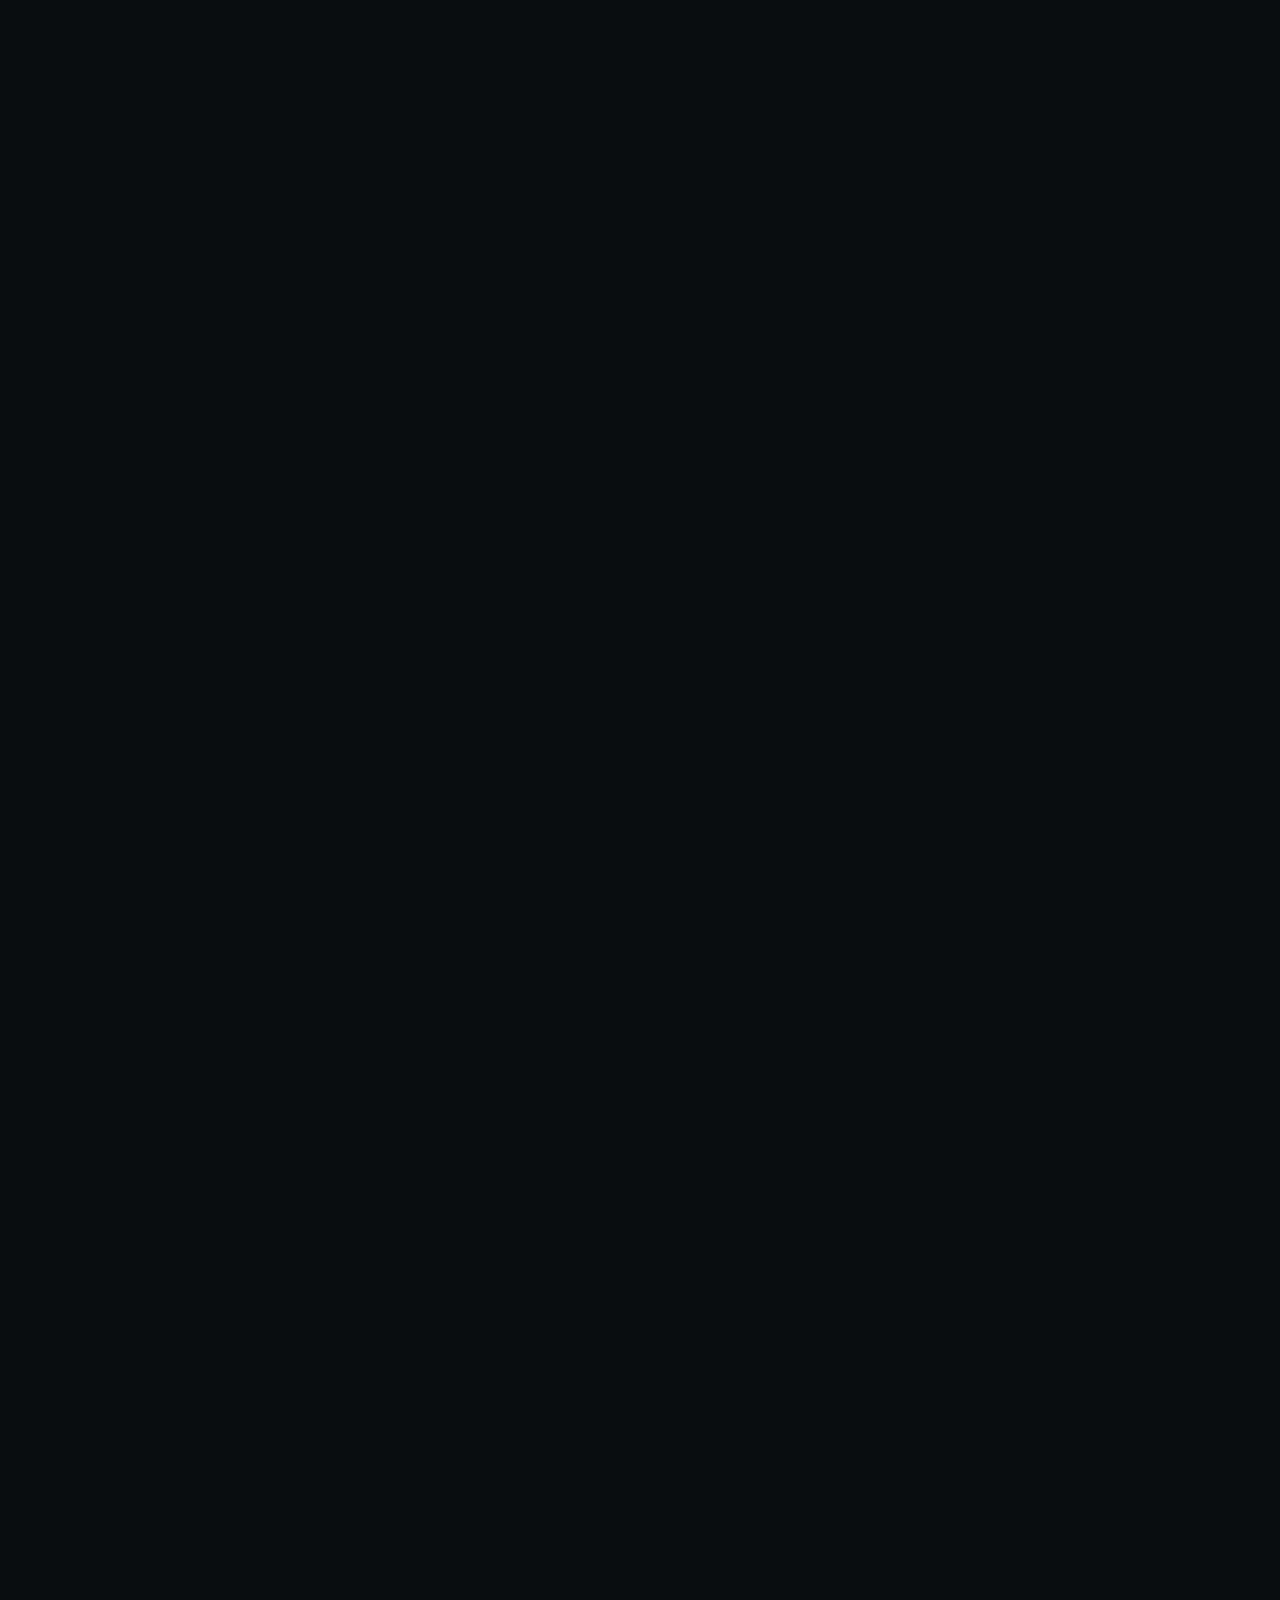
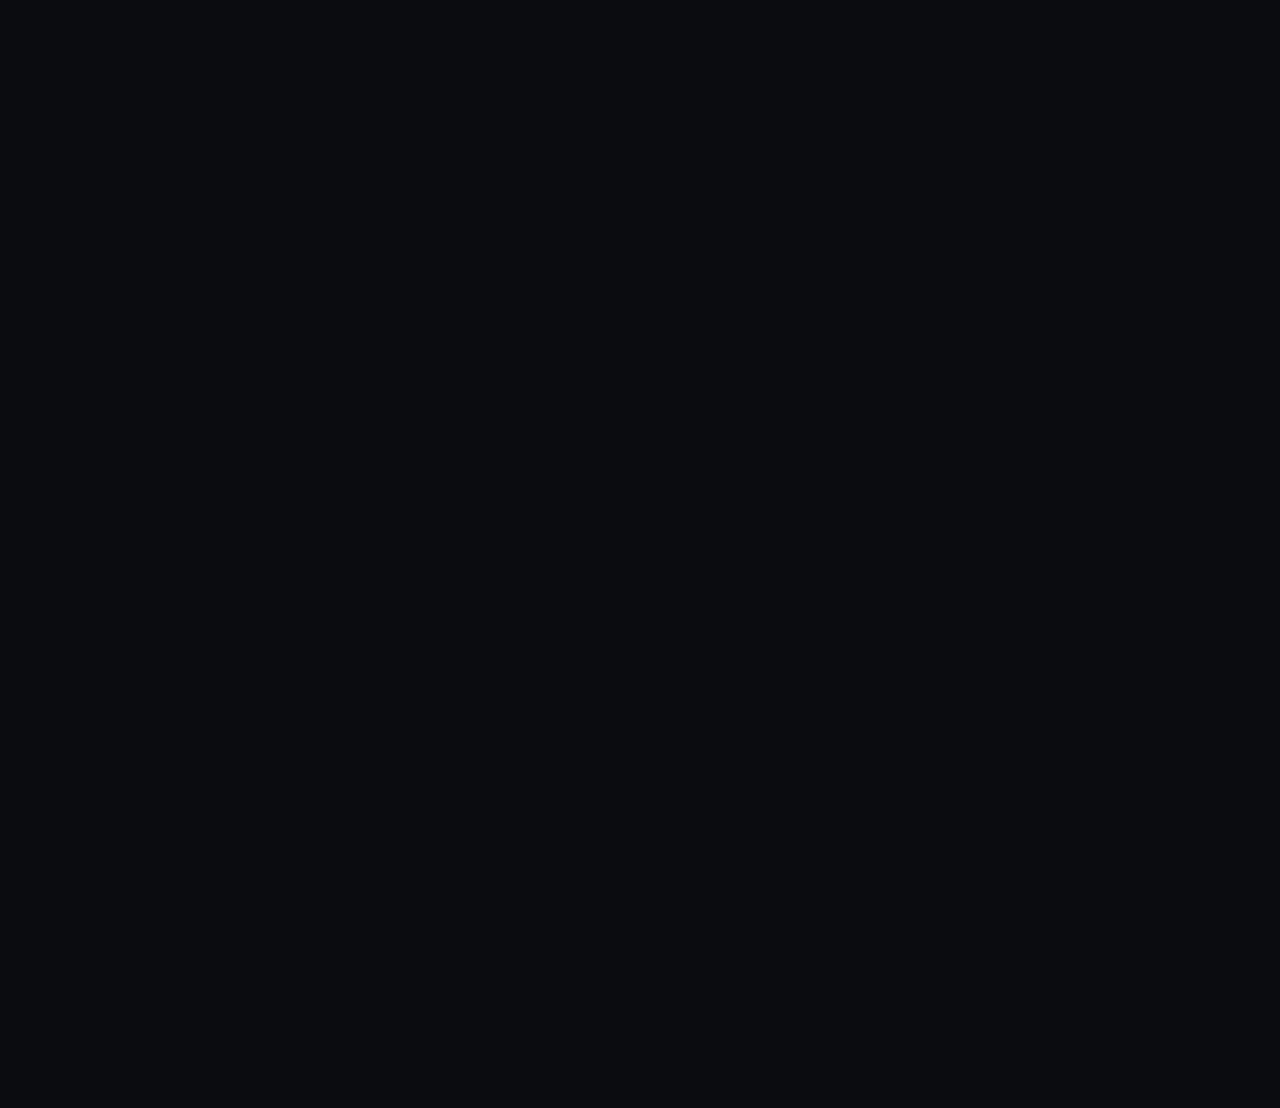
<file: sportevent.html>
<!doctype html>
<html lang="en">

<head>
  <meta charset="UTF-8">
  <meta name="viewport" content="width=device-width, initial-scale=1">
  <title>Sports</title>
  <!-- Icons  -->
  <link href='https://unpkg.com/boxicons@2.1.4/css/boxicons.min.css' rel='stylesheet'>

  <!-- Favicon  -->
  <link rel="stylesheet" href="https://unpkg.com/aos@next/dist/aos.css" />
  <link rel="icon" type="image/x-icon" href="images/favicon.ico">
  <link href="https://cdn.jsdelivr.net/npm/bootstrap@5.3.0-alpha3/dist/css/bootstrap.min.css" rel="stylesheet"
    integrity="sha384-KK94CHFLLe+nY2dmCWGMq91rCGa5gtU4mk92HdvYe+M/SXH301p5ILy+dN9+nJOZ" crossorigin="anonymous">
  <link rel="stylesheet" type="text/css" href="event.css" />
</head>

<body>
  <section>
    <!-- Logo and Navbar  -->
    <header class="header">
      <a href="#" class="logo">CESA</a>
      <!-- <button onclick="Toggle()" id="menu-btn">O</button> -->
      <i class='bx bx-menu' onclick="Toggle()" id="menu-icon"></i>
      <nav class="navbar" id="nav">
        <a href="index.html">Home</a>
        <div class="dropdown">
          <a href="index.html#events" class="nav-btn">Event</a>
          <div class="dropdown-content" style="width: 130px;">
            <a href="culevent.html"><i class='bx bxs-music'></i>Cultural</a>
            <a href="techevent.html"><i class='bx bx-code-alt'></i>Technical</a>
            <a href="sportevent.html"><i class='bx bx-trophy'></i>Sports</a>
          </div>
        </div>
        <a href="Team.html">Team</a>
        <a href="executives.html">Executives</a>
        <a href="#footer">Contact</a>
      </nav>
    </header>

    <div class="col past-glimpses">
      <button type="button" class="btn btn-outline-info" data-aos="fade-up">Past Glimpses</button>
    </div>
    <div class="gallery">
      <div class="gallery-container">
        <div class="gallery-controls"></div>
        <img class="gallery-item gallery-item-1" src="images/Events/sports1.jpg" data-index="1"> 
        <img class="gallery-item gallery-item-2" src="images/Events/sports2.jpg" data-index="2"> 
        <img class="gallery-item gallery-item-3" src="images/Events/sports3.jpg" data-index="3"> 
      </div>
    </div>

    <div class="container button">
      <div class="row" style="text-align:center">
        <div class="col">
          <button type="button" class="btn btn-outline-info" data-aos="fade-up">Upcoming Events</button>
        </div>
      </div>

      <div class="container card-container" data-aos="fade-up">
        <div class="row row-cols-1 row-cols-md-3 g-4">

          <div class="col">
            <div class="card h-150">
              <img src="images/Events/Floor_Hockey.jpg" class="card-img-top" alt="...">
              <div class="card-body">
                <h5 class="card-title">Floor Hockey</h5>
                <div class="card-text">
                  <div class="card-text"><b>Date: 28/08/2025</b></div>
                  <div class="card-text"><b>Venue: Open Air Theater</b></div>
                  <div class="card-text"><b>Time: TBA</b></div>
                </div>
              </div>
              <div class="card-back">
                <p>Fast sticks, quick shots—3 on 3, winner takes all!</p>
                <div class="card-button">
                  <div class="row" style="text-align:center">
                    <div class="col">
                      <a href="https://forms.gle/8n8RSv55mJ1q8VhP7" target="_blank"><button type="button" class="btn btn-outline-info">Register</button></a>
                    </div>
                  </div>
                </div>
              </div>
            </div>
          </div>

          <div class="col">
            <div class="card h-150">
              <img src="images/Events/badminton.jpg" class="card-img-top" alt="...">
              <div class="card-body">
                <h5 class="card-title">Glow in Dark: Badminton</h5>
                <div class="card-text">
                  <div class="card-text"><b>Date: 29/08/2025</b></div>
                  <div class="card-text"><b>Venue: 118</b></div>
                  <div class="card-text"><b>Time: 09:00 AM</b></div>
                </div>
              </div>
              <div class="card-back">
                <p>Lights off, game on—smash your way through the glow!</p>
                <div class="card-button">
                  <div class="row" style="text-align:center">
                    <div class="col">
                      <a href="https://docs.google.com/forms/d/e/1FAIpQLSeTcxz-YSeG_-OEHPc7R479GmusRVUccw_Lo0Lbp8Y-jeS9kQ/viewform?usp=header" target="_blank"><button type="button" class="btn btn-outline-info">Register</button></a>
                    </div>
                  </div>
                </div>
              </div>
            </div>
          </div>

          <div class="col">
            <div class="card h-150">
              <img src="images/Events/Radium_Cricket.jpg" class="card-img-top" alt="...">
              <div class="card-body">
                <h5 class="card-title">Radium Cricket</h5>
                <div class="card-text">
                  <div class="card-text"><b>Date: 29/08/2025</b></div>
                  <div class="card-text"><b>Venue: Workshop Room</b></div>
                  <div class="card-text"><b>Time: 09:00 AM</b></div>
                </div>
              </div>
              <div class="card-back">
                <p>Glow in the dark, smash in the park—cricket like never before!</p>
                <div class="card-button">
                  <div class="row" style="text-align:center">
                    <div class="col">
                      <a href="https://docs.google.com/forms/d/e/1FAIpQLSeTcxz-YSeG_-OEHPc7R479GmusRVUccw_Lo0Lbp8Y-jeS9kQ/viewform?usp=header" target="_blank"><button type="button" class="btn btn-outline-info">Register</button></a>
                    </div>
                  </div>
                </div>
              </div>
            </div>
          </div>

          <div class="col">
            <div class="card h-150">
              <img src="images/Events/bgmi.jpg" class="card-img-top" alt="...">
              <div class="card-body">
                <h5 class="card-title">BGMI Tournament</h5>
                <div class="card-text">
                  <div class="card-text"><b>Date: 31/08/2025</b></div>
                  <div class="card-text"><b>Venue: Online </b></div>
                  <div class="card-text"><b>Time: TBA </b></div>
                </div>
              </div>
              <div class="card-back">
                <p>BGMI offers intense multiplayer action where players compete to be the last person or team standing and achieve victory.</p>
                <div class="card-button">
                  <div class="row" style="text-align:center">
                    <div class="col">
                      <a href="https://docs.google.com/forms/d/e/1FAIpQLScfksCjbcuLvcinx-wiRQUhbOEXop-BvZz6rbZG5QwH9aeDWw/viewform" target="_blank"><button type="button" class="btn btn-outline-info">Register</button></a>
                    </div>
                  </div>
                </div>
              </div>

            </div>
          </div>

          <div class="col">
            <div class="card h-150">
              <img src="images/Events/freefire.jpg" class="card-img-top" alt="...">
              <div class="card-body">
                <h5 class="card-title">FreeFire Tournament</h5>
                <div class="card-text">
                  <div class="card-text"><b>Date: 31/08/2025</b></div>
                  <div class="card-text"><b>Venue: Online</b></div>
                  <div class="card-text"><b>Time: TBA</b></div>
                </div>
              </div>
              <div class="card-back">
                <p>FreeFire offers intense multiplayer action where players compete to be the last person or team standing and achieve victory.</p>
                <div class="card-button">
                  <div class="row" style="text-align:center">
                    <div class="col">
                      <a href="https://docs.google.com/forms/d/e/1FAIpQLSdGLD3MKYIqJy_lmdSDGZsNhtopwdMes326G8RTKnxFy3Pp9A/viewform?usp=header" target="_blank"><button type="button" class="btn btn-outline-info">Register</button></a>
                    </div>
                  </div>
                </div>
              </div>
            </div>
          </div>

          <div class="col">
            <div class="card h-150">
              <img src="images/Events/valorant.jpg" class="card-img-top" alt="...">
              <div class="card-body">
                <h5 class="card-title">Valorant Tournament</h5>
                <div class="card-text">
                  <div class="card-text"><b>Date: 31/08/2025</b></div>
                  <div class="card-text"><b>Venue: Online</b></div>
                  <div class="card-text"><b>Time: TBA</b></div>
                </div>
              </div>
              <div class="card-back">
                <p>Valorant offers intense multiplayer action where players compete to be the last person or team standing and achieve victory.</p>
                <div class="card-button">
                  <div class="row" style="text-align:center">
                    <div class="col">
                      <a href="https://docs.google.com/forms/d/e/1FAIpQLSf1Z9_qkwpbKLYhWJ2OIWYzN5Xvf6oRujnJoXB-lNSMRZ9Hcg/viewform" target="_blank"><button type="button" class="btn btn-outline-info">Register</button></a>
                    </div>
                  </div>
                </div>
              </div>
            </div>
          </div>

        </div>

      </div>
    </div>

  </section>

  <footer class="footer" id="footer">

    <div class="followus" data-aos="fade-right" data-aos-offset="100">
      <h2 class="footer-heading">Follow Us</h2>
      <div>
        <div class="social-media-footer">
          <a href="https://instagram.com/ioitcesa" target="_blank"><i class='bx bxl-instagram'></i></a>
          <a href="#" target="_blank"><i class='bx bxl-linkedin'></i></a>
          <a href="#
          " target="_blank"><i class='bx bxl-discord-alt'></i></a>
          <a href="https://youtube.com/@ioitcesa2954?si=slFAfkUp5796LXX3" target="_blank"><i class='bx bxl-youtube'></i></a>
        </div>
      </div>
    </div>
    <div class="contactus" data-aos="fade-left" data-aos-offset="100">
      <h2 class="footer-heading">Contact Us</h2>
      <div class="contactus-content">
        <p><span>Address</span> : Kennedy Road, Near RTO, Pune - 411 001, Maharashtra, India</p>
      </div>
    </div>
  </footer>



  <script type="text/javascript" src="slider.js"></script>

<script src="https://unpkg.com/aos@next/dist/aos.js"></script>
<script>
  AOS.init({
    duration:1000,
    offset:300,
  });
</script>

  <script src="	https://cdn.jsdelivr.net/npm/bootstrap@5.3.1/dist/css/bootstrap.min.css"></script>
  <script src="https://cdn.jsdelivr.net/npm/bootstrap@5.3.0-alpha3/dist/js/bootstrap.bundle.min.js"
    integrity="sha384-ENjdO4Dr2bkBIFxQpeoTz1HIcje39Wm4jDKdf19U8gI4ddQ3GYNS7NTKfAdVQSZe"
    crossorigin="anonymous"></script>

</body>

</html>
</file>
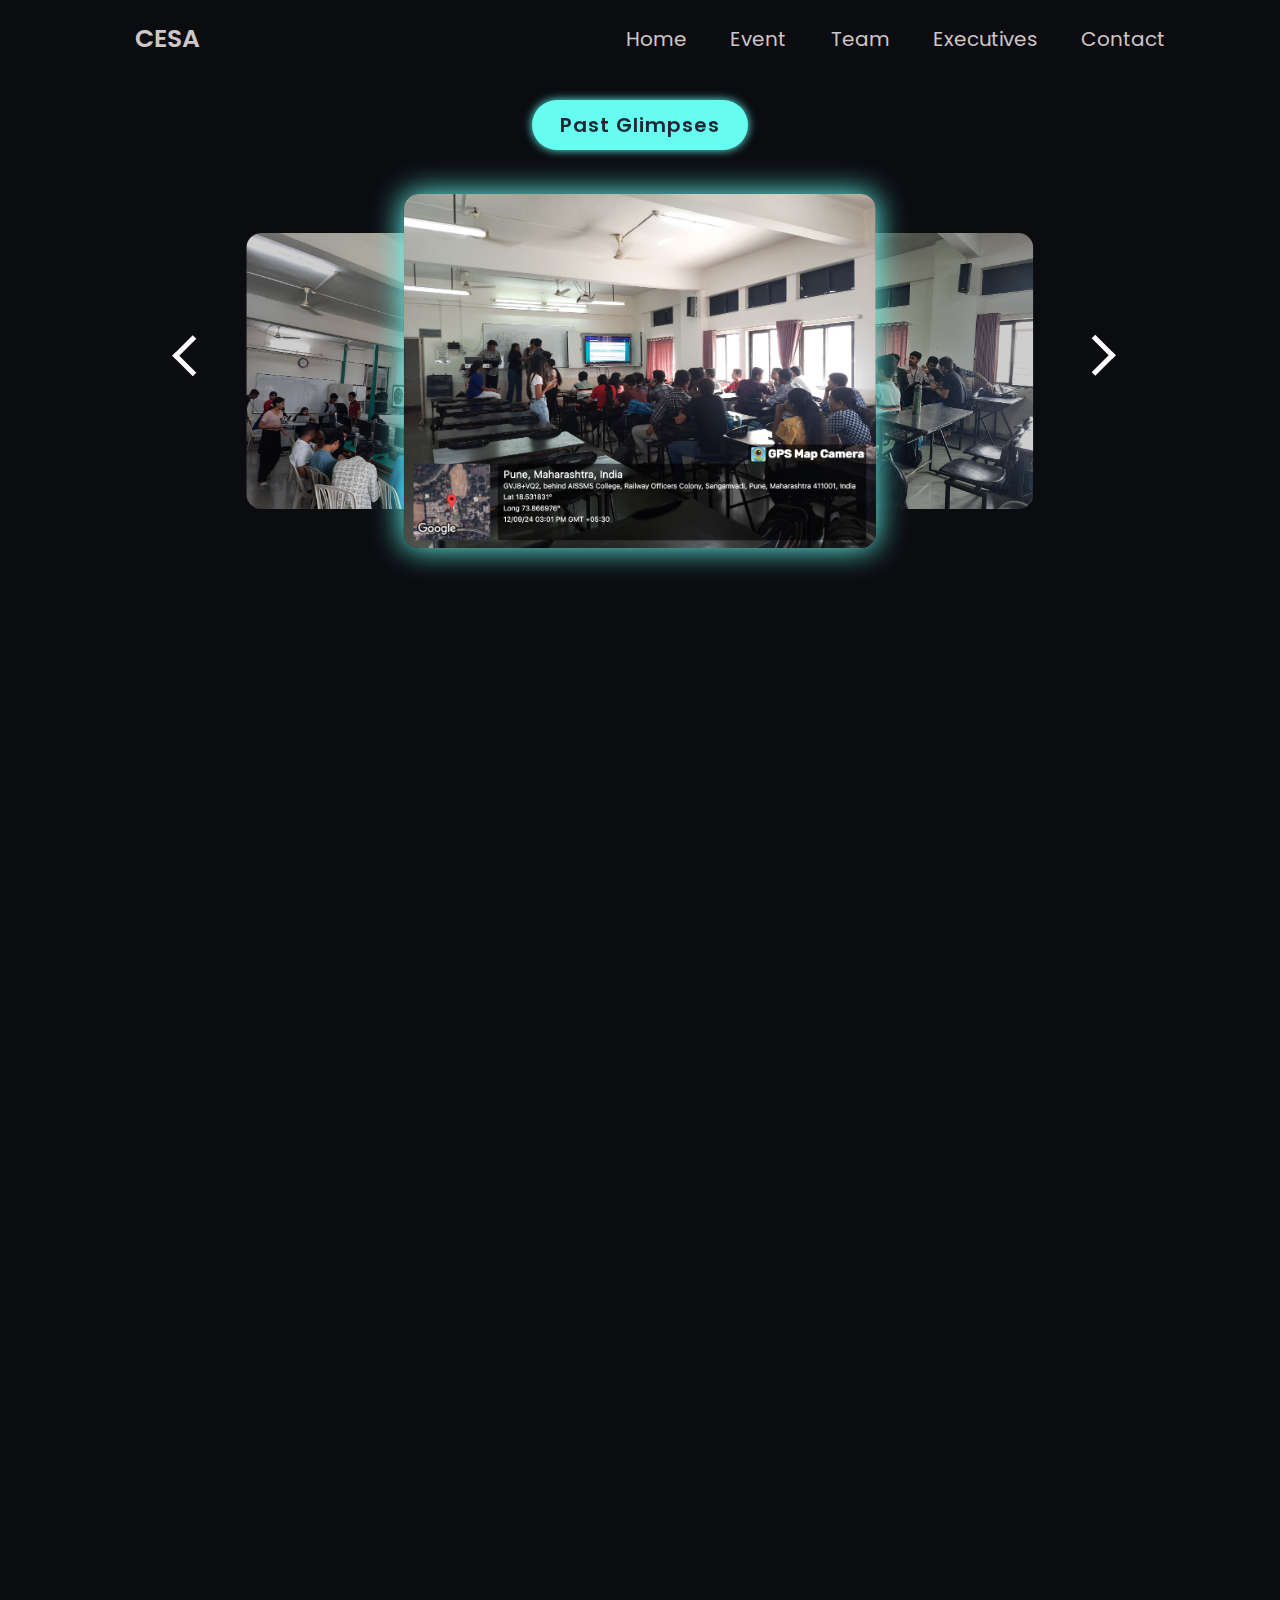
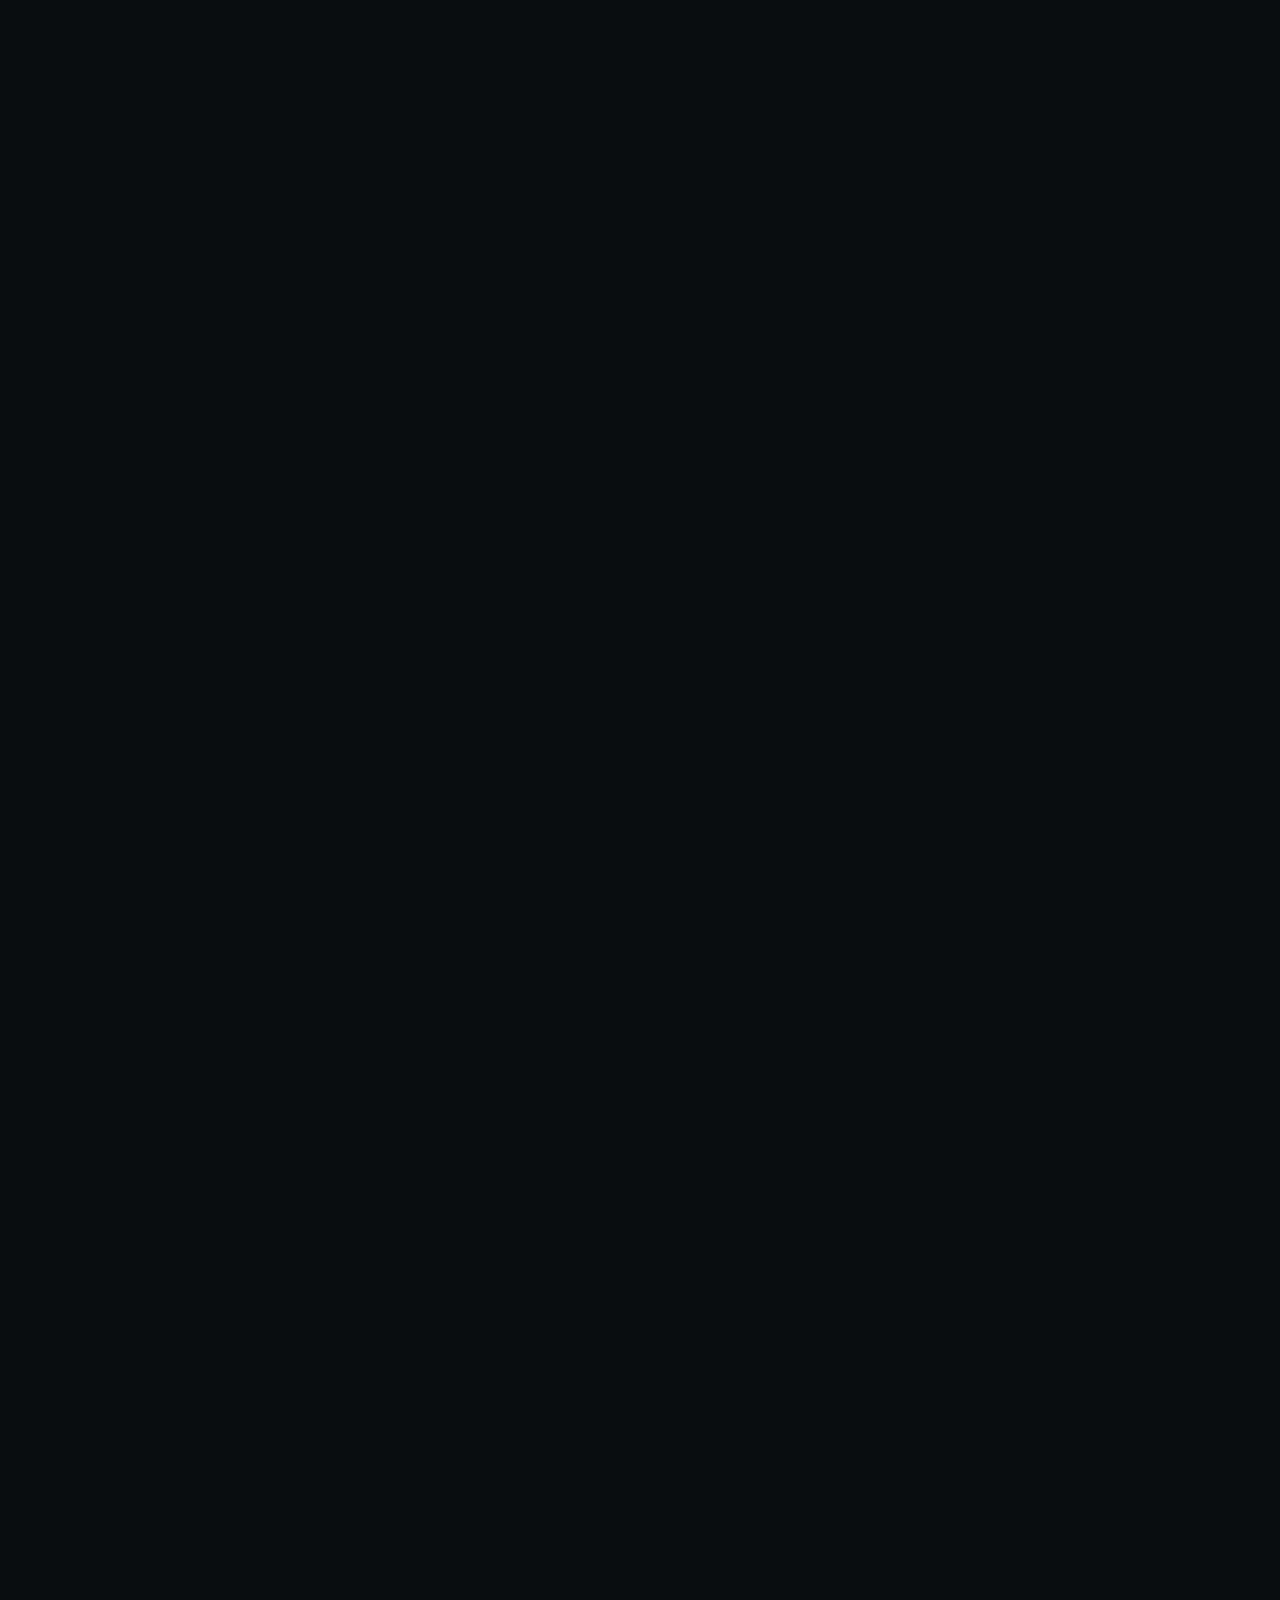
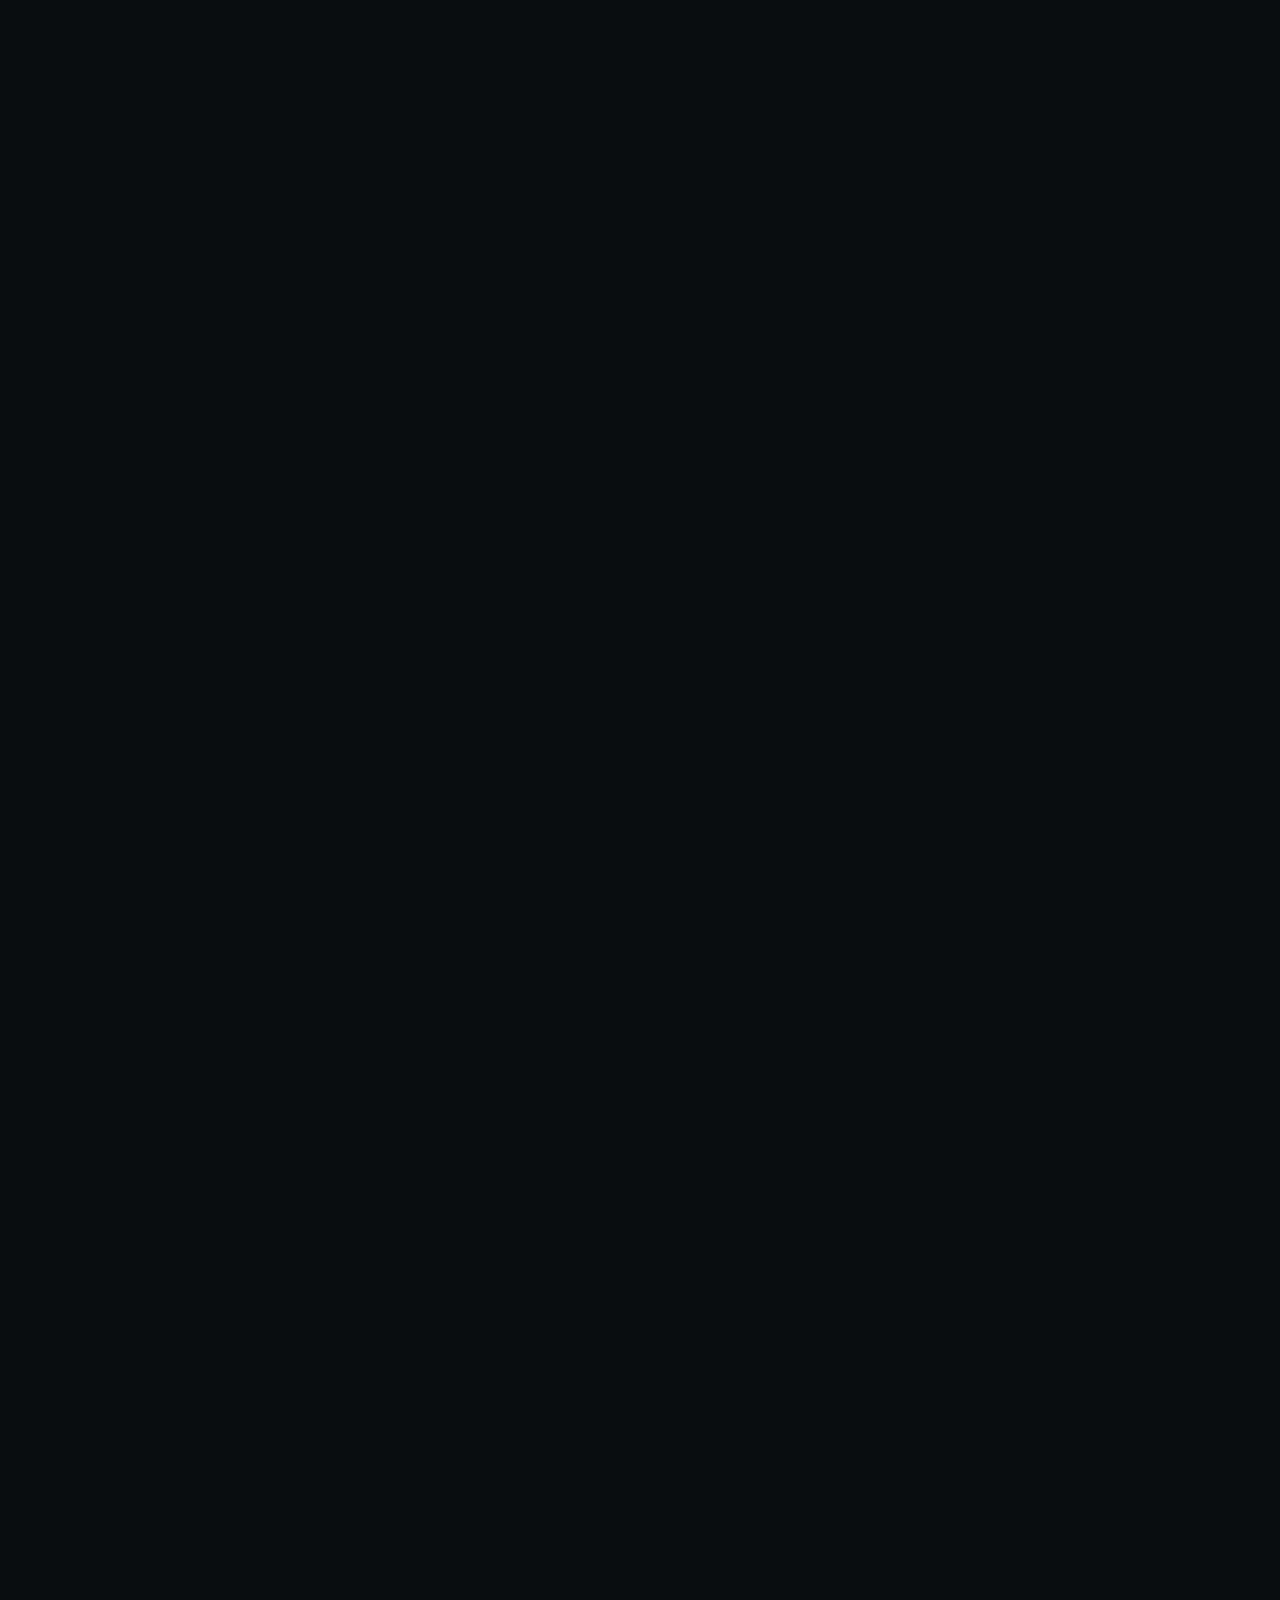
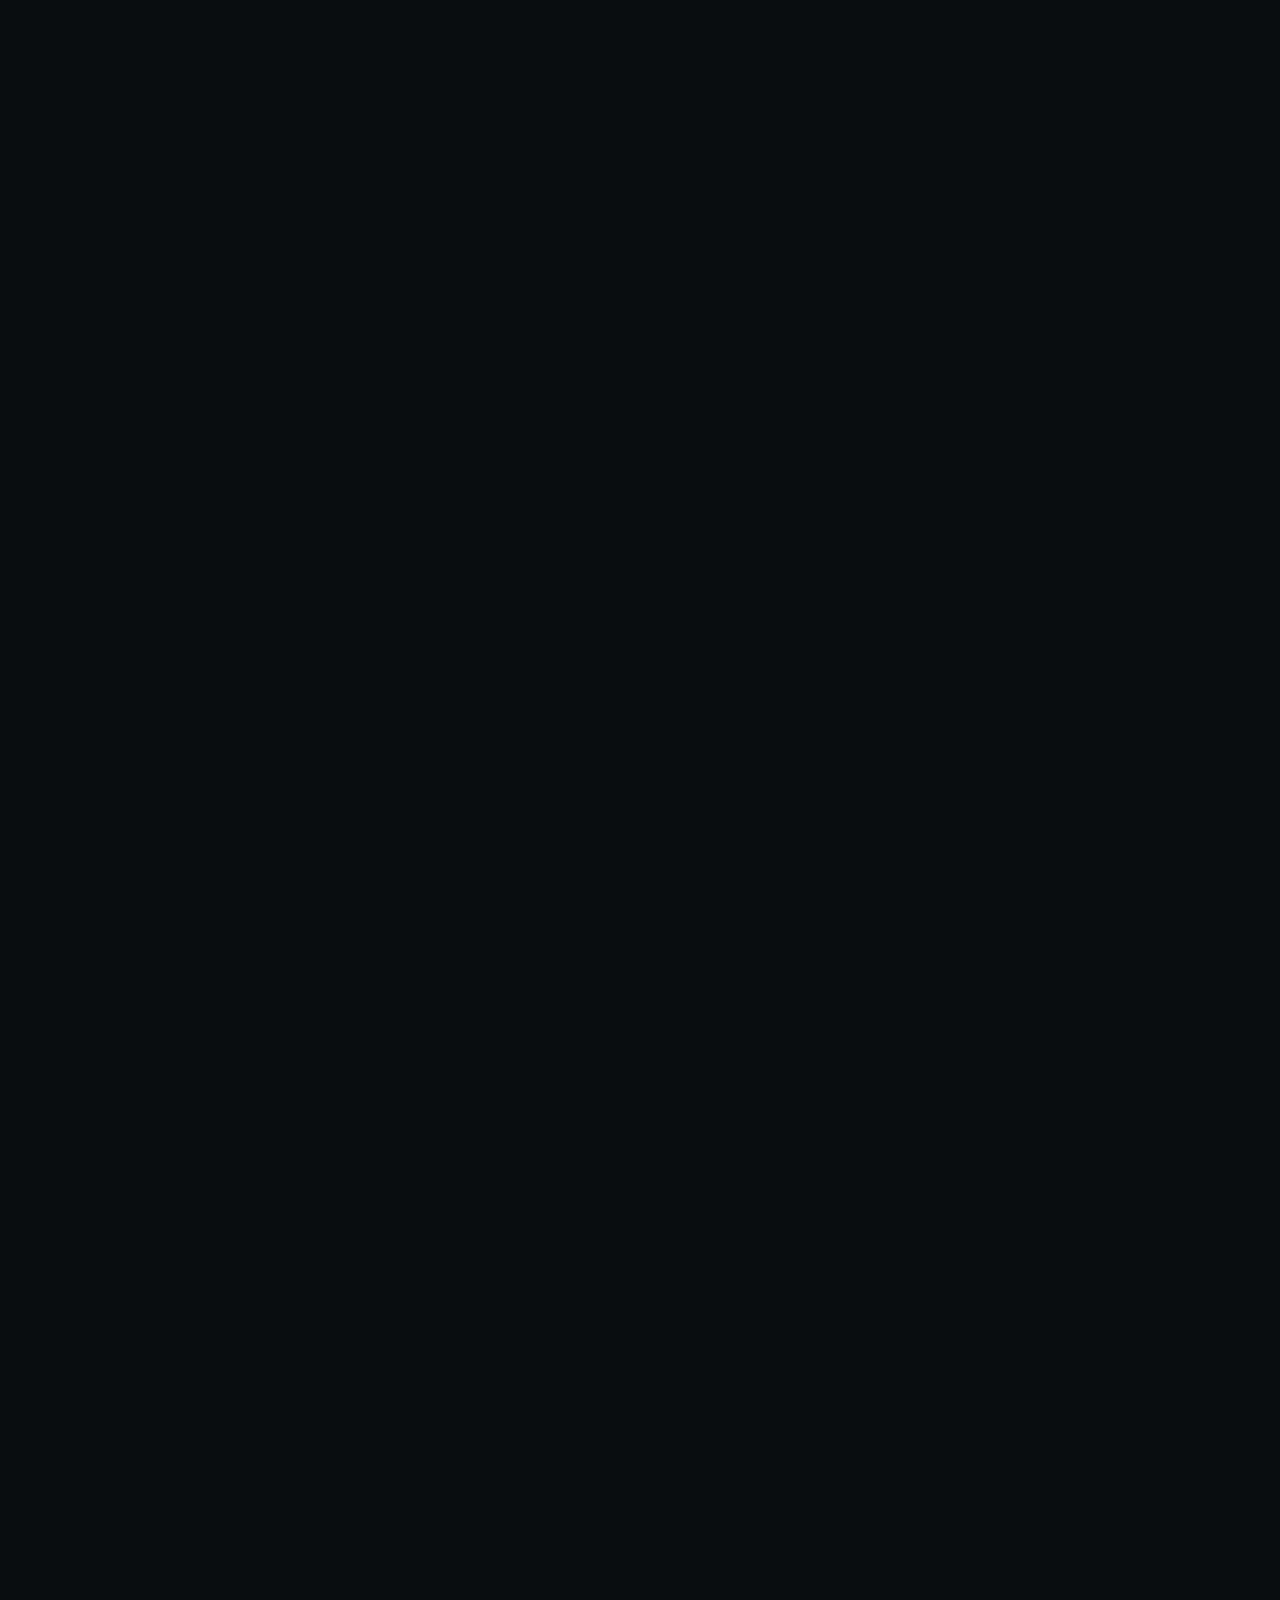
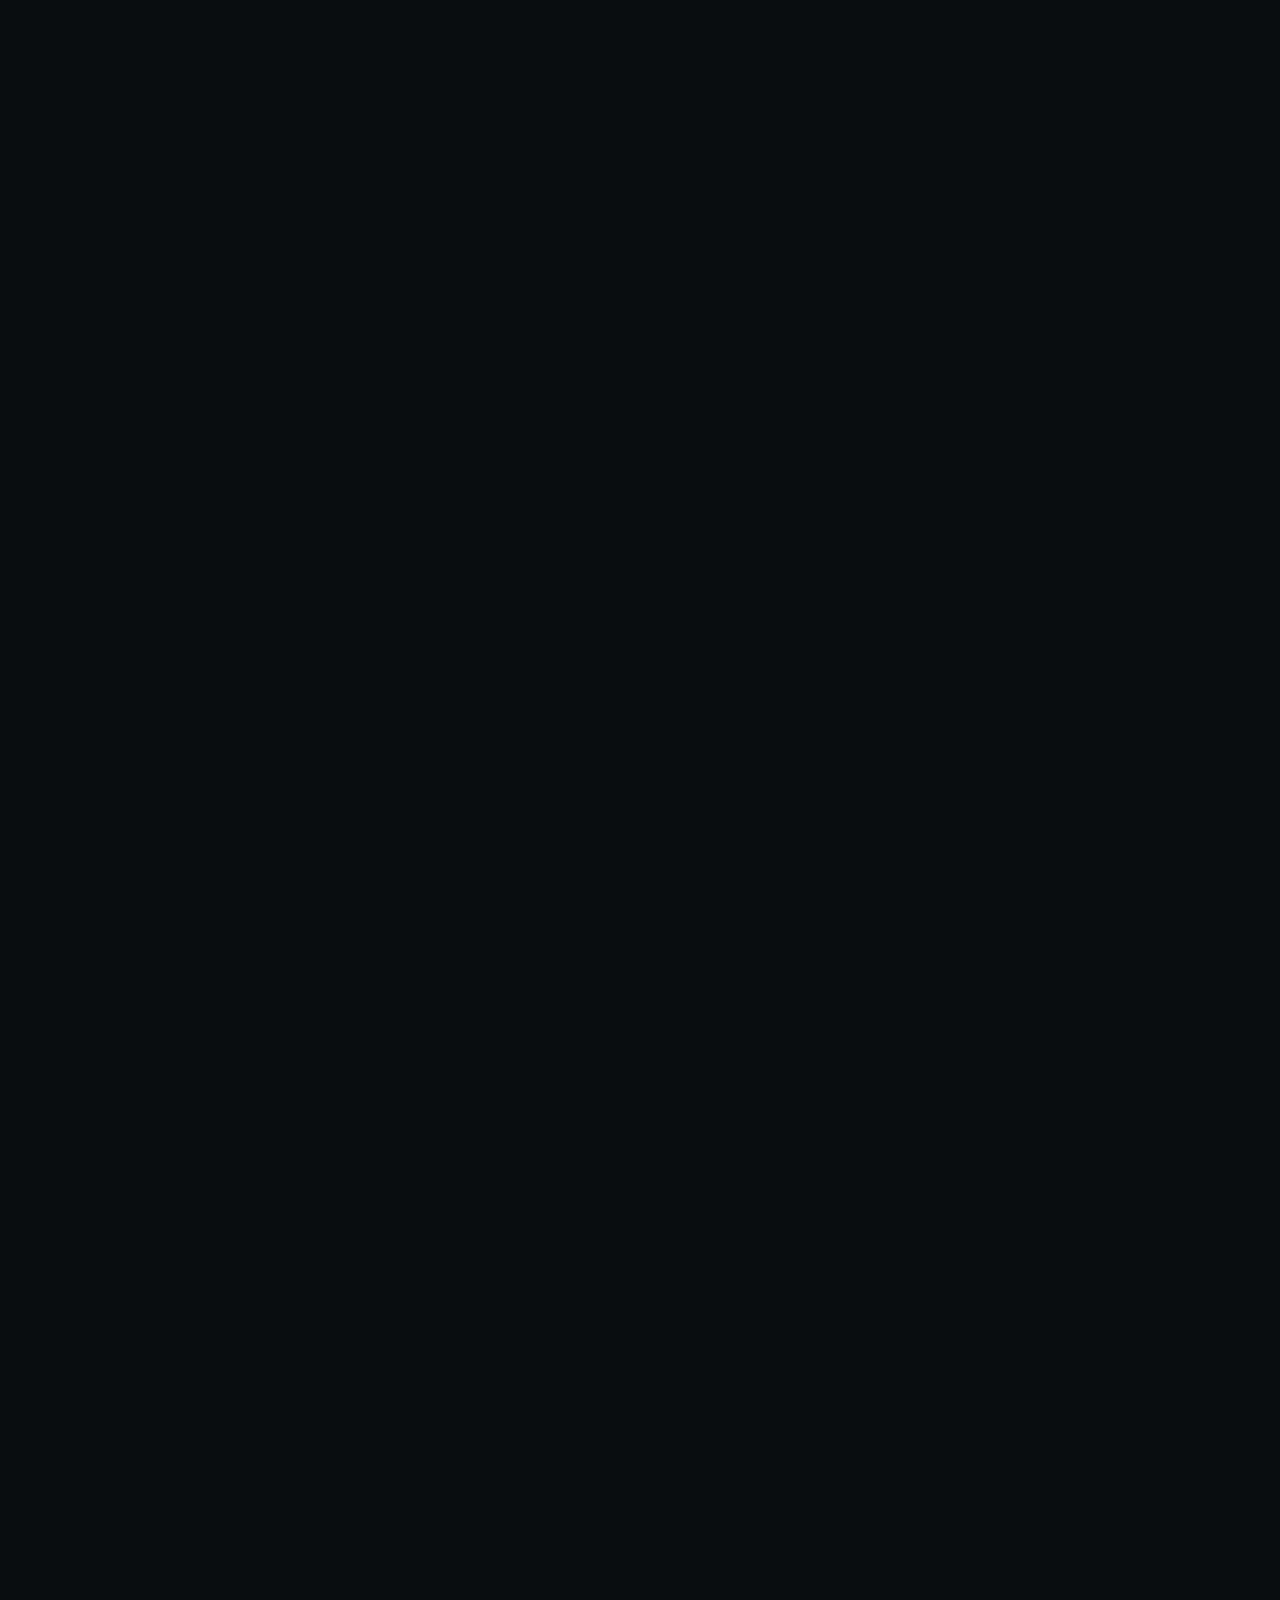
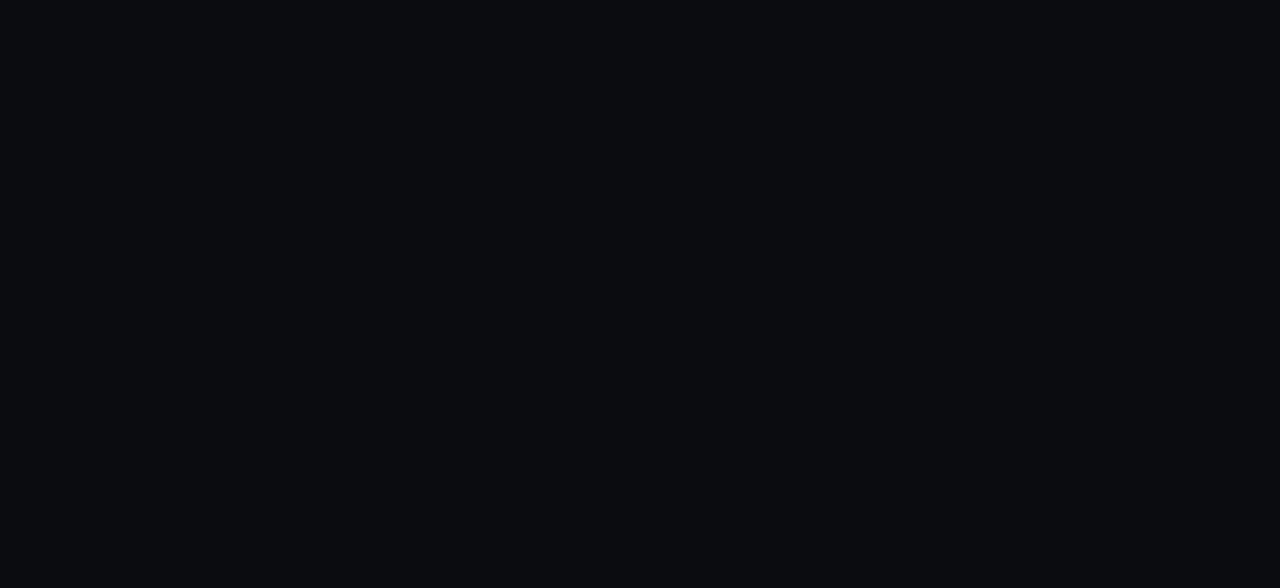
<file: techevent.html>
<!doctype html>
<html lang="en">

<head>
  <meta charset="UTF-8">
  <meta name="viewport" content="width=device-width, initial-scale=1">
  <title>Technical</title>
  <!-- Icons  -->
  <link href='https://unpkg.com/boxicons@2.1.4/css/boxicons.min.css' rel='stylesheet'>

  <!-- Favicon  -->
  <link rel="stylesheet" href="https://unpkg.com/aos@next/dist/aos.css" />
  <link rel="icon" type="image/x-icon" href="images/favicon.ico">
  <link href="https://cdn.jsdelivr.net/npm/bootstrap@5.3.0-alpha3/dist/css/bootstrap.min.css" rel="stylesheet"
    integrity="sha384-KK94CHFLLe+nY2dmCWGMq91rCGa5gtU4mk92HdvYe+M/SXH301p5ILy+dN9+nJOZ" crossorigin="anonymous">
  <link rel="stylesheet" type="text/css" href="event.css" />
</head>

<body>
  <section>
    <!-- Logo and Navbar  -->
    <header class="header">
      <a href="index.html" class="logo">CESA</a>
      <i class='bx bx-menu' onclick="Toggle()" id="menu-icon"></i>
      <nav class="navbar" id="nav">
        <a href="index.html">Home</a>
        <div class="dropdown">
          <a href="index.html#events" class="nav-btn">Event</a>
          <div class="dropdown-content" style="width: 130px;">
            <a href="culevent.html"><i class='bx bxs-music'></i>Cultural</a>
            <a href="techevent.html"><i class='bx bx-code-alt'></i>Technical</a>
            <a href="sportevent.html"><i class='bx bx-trophy'></i>Sports</a>
          </div>
        </div>
        <a href="Team.html">Team</a>
        <a href="executives.html">Executives</a>
        <a href="#footer">Contact</a>
      </nav>
    </header>


    <div class="col past-glimpses">
      <button type="button" class="btn btn-outline-info" data-aos="fade-up">Past Glimpses</button>
    </div>

    <div class="gallery">
      <div class="gallery-container">
        <div class="gallery-controls"></div>
        <img class="gallery-item gallery-item-1" src="images/Events/tech1.jpg" data-index="1"> 
        <img class="gallery-item gallery-item-2" src="images/Events/tech2.jpg" data-index="2"> 
        <img class="gallery-item gallery-item-3" src="images/Events/tech3.jpg" data-index="3"> 
      </div>
    </div>

    <div class="container button">
      <div class="row" style="text-align:center">
        <div class="col">
          <button type="button" class="btn btn-outline-info" data-aos="fade-up">Upcoming Events</button>
        </div>
      </div>

      <div class="container card-container" data-aos="fade-up">
        <div class="row row-cols-1 row-cols-md-3 g-4">

          <div class="col">
            <div class="card h-150">
              <img src="images/Events/AI_Image_Replica.jpg" class="card-img-top" alt="IOIT Stock Exchange">
              <div class="card-body">
                <h5 class="card-title">AI Image Replication</h5>
                <div class="card-text">
                  <div class="card-text"><b>Date: 28/08/2025</b></div>
                  <div class="card-text"><b>Venue: Labs 507, 508</b></div>
                  <div class="card-text"><b>Time: 10:30 AM - 11:30 AM</b></div>
                </div>
              </div>
              <div class="card-back">
                <p>One image, one AI, limited prompts—can your creativity outsmart the machine?</p>
                <div class="card-button">
                  <div class="row" style="text-align:center">
                    <div class="col">
                      <a href="https://forms.gle/kB1exLXBDeU523mBA" target="_blank"><button type="button" class="btn btn-outline-info">Register</button></a>
                    </div>
                  </div>
                </div>
              </div>

            </div>
          </div>

          <div class="col">
            <div class="card h-150">
              <img src="images/Events/Blind_Typing.jpg" class="card-img-top" alt="Ultimate Game of Knockouts">
              <div class="card-body">
                <h5 class="card-title">Blind Typing Challenge</h5>
                <div class="card-text">
                  <div class="card-text"><b>Date: 28/08/2025</b></div>
                  <div class="card-text"><b>Venue: 507, 508</b></div>
                  <div class="card-text"><b>Time: 11:30 AM - 01:00 PM</b></div>
                </div>
              </div>
              <div class="card-back">
                <p>Trust. Teamwork. Typing blindfolded. Guide your partner to type their way to victory!</p>
                <div class="card-button">
                  <div class="row" style="text-align:center">
                    <div class="col">
                      <a href="https://forms.gle/cjgwmwvW58Xx7SyW8" target="_blank"><button type="button" class="btn btn-outline-info">Register</button></a>
                    </div>
                  </div>
                </div>
              </div>
            </div>
          </div>

          <div class="col">
            <div class="card h-150">
              <img src="images/Events/can_you_escape.jpg" class="card-img-top" alt="Glitch Gauntlet">
              <div class="card-body">
                <h5 class="card-title">Can You Escape?</h5>
                <div class="card-text">
                  <div class="card-text"><b>Date: 29/08/2025</b></div>
                  <div class="card-text"><b>Venue: Labs 507, 508</b></div>
                  <div class="card-text"><b>Time: 11:00 AM - 02:00 PM</b></div>
                </div>
              </div>
              <div class="card-back">
                <p>Trapped in a room full of clues—only your wits can set you free. Can you escape in time?</p>
                <div class="card-button">
                  <div class="row" style="text-align:center">
                    <div class="col">
                      <a href="https://forms.gle/RNmYh4xRcRVE51dJ9" target="_blank"><button type="button" class="btn btn-outline-info">Register</button></a>
                    </div>
                  </div>
                </div>
              </div>
            </div>
          </div>

          <div class="col">
            <div class="card h-150">
              <img src="images/Events/rapid_fire.jpg" class="card-img-top" alt="Can you Escape">
              <div class="card-body">
                <h5 class="card-title">Rapid Fire Challenge</h5>
                <div class="card-text">
                  <div class="card-text"><b>Date: 29/08/2025</b></div>
                  <div class="card-text"><b>Venue: Labs 509</b></div>
                  <div class="card-text"><b>Time: 12:00 PM - 1:00 PM</b></div>
                </div>
              </div>
              <div class="card-back">
                <p>No time to think, just fire away! The quickest mind takes the crown.</p>
                <div class="card-button">
                  <div class="row" style="text-align:center">
                    <div class="col">
                      <a href="https://forms.gle/ZX9d6vkMxGTU6P3T7" target="_blank"><button type="button" class="btn btn-outline-info">Register</button></a>
                    </div>
                  </div>
                </div>
              </div>
            </div>
          </div>

          <div class="col">
            <div class="card h-150">
              <img src="images/Events/Meme_Battle.jpg" class="card-img-top" alt="Hack the Template">
              <div class="card-body">
                <h5 class="card-title">Meme Battle 2K25</h5>
                <div class="card-text">
                  <div class="card-text"><b>Date: 26/08/2025 To 02/09/2025</b></div>
                  <div class="card-text"><b>Venue: Online </b></div>
                  <div class="card-text"><b>Time:   -   </b></div>
                </div>
              </div>
              <div class="card-back">
                <p>Got humor? Prove it! Turn your creativity into memes and let the internet decide who’s the real meme lord.</p>
                <div class="card-button">
                  <div class="row" style="text-align:center">
                    <div class="col">
                      <a href="https://forms.gle/2mjmtTz8ADRMLNhZ9" target="_blank"><button type="button" class="btn btn-outline-info">Register</button></a>
                    </div>
                  </div>
                </div>
              </div>
            </div>
          </div>

          <div class="col">
            <div class="card h-150">
              <img src="images/Events/logo_rededisgn.jpg" class="card-img-top" alt="...">
              <div class="card-body">
                <h5 class="card-title">Logo Redesigning Challenge</h5>
                <div class="card-text">
                  <div class="card-text"><b>Date: 26/08/2025 To 02/09/2025</b></div>
                  <div class="card-text"><b>Venue: Online </b></div>
                  <div class="card-text"><b>Time:   -   </b></div>
                </div>
              </div>
              <div class="card-back">
                <p>Think you can out-design the big brands? Flip their logos your way and show us a new identity!</p>
                <div class="card-button">
                  <div class="row" style="text-align:center">
                    <div class="col">
                      <a href="https://shorturl.at/9LTUI" target="_blank"><button type="button" class="btn btn-outline-info">Register</button></a>
                    </div>
                  </div>
                </div>
              </div>
            </div>
          </div>

        </div>

  </section>


  <!-- Footer Section -->

  <footer class="footer" id="footer">

    <div class="followus" data-aos="fade-right" data-aos-offset="100">
      <h2 class="footer-heading">Follow Us</h2>
      <div>
        <div class="social-media-footer">
          <a href="https://instagram.com/ioitcesa" target="_blank"><i class='bx bxl-instagram'></i></a>
          <a href="#" target="_blank"><i class='bx bxl-linkedin'></i></a>
          <a href="#" target="_blank"><i class='bx bxl-discord-alt'></i></a>
          <a href="https://youtube.com/@ioitcesa2954?si=slFAfkUp5796LXX3" target="_blank"><i class='bx bxl-youtube'></i></a>
        </div>
      </div>
    </div>
    <div class="contactus" data-aos="fade-left" data-aos-offset="100">
      <h2 class="footer-heading">Contact Us</h2>
      <div class="contactus-content">
        <p><span>Address</span> : Kennedy Road, Near RTO, Pune - 411 001, Maharashtra, India</p>
      </div>
    </div>
  </footer>



  <script type="text/javascript" src="slider.js"></script>

<script src="https://unpkg.com/aos@next/dist/aos.js"></script>
<script>
  AOS.init({
    duration:1000,
    offset:300,
  });
</script>

  <script src="	https://cdn.jsdelivr.net/npm/bootstrap@5.3.1/dist/css/bootstrap.min.css"></script>
  <script src="https://cdn.jsdelivr.net/npm/bootstrap@5.3.0-alpha3/dist/js/bootstrap.bundle.min.js"
    integrity="sha384-ENjdO4Dr2bkBIFxQpeoTz1HIcje39Wm4jDKdf19U8gI4ddQ3GYNS7NTKfAdVQSZe"
    crossorigin="anonymous"></script>

</body>

</html>
</file>
<file: stylesheets/style.css>
@import url("https://fonts.googleapis.com/css2?family=Poppins:wght@300;400;500;600;700;800;900&display=swap");

* {
  margin: 0;
  padding: 0;
  box-sizing: border-box;
  text-decoration: none;
  border: none;
  outline: none;
  scroll-behavior: smooth;
  font-family: "Poppins", sans-serif;
}

:root {
  --bg-color: #0b0c10;
  --sec-bg-color: #1f2833;
  --text-color: #cfc6c7;
  --main-color: #66fcf1;
  --navdisp: hidden;
}

html {
  font-size: 62.5%;
  overflow-x: hidden;
}

body {
  color: var(--text-color);
}

.header {
  position: fixed;
  top: 0;
  left: 0;
  width: 100%;
  padding: 2rem 9%;
  background-color: var(--bg-color);
  display: flex;
  /* flex-wrap: wrap; */
  justify-content: space-between;
  align-items: center;
  z-index: 100;
}

.header.sticky{
  border-bottom: .1rem solid rgba(0, 0, 0, .2);
}

/* Header Logo  */
.logo {
  font-size: 2.5rem;
  color: var(--text-color);
  font-weight: 600;
  cursor: default;
  margin-left: 2rem;
}

#menu-icon{
  padding-right: 0.5rem;
}


.nav-hidden{
  display: block;
}

.navbar{
  display: block;
}

.navbar a, .nav-btn {
  font-size: 2rem;
  /* border: #0b0c10; */
  color: var(--text-color);
  margin-left: 4rem;
  transition: 0.3s;
}

#menu-icon{
  font-size: 3.6rem;
  color: var(--text-color);
  display: none;
}

.navbar a:hover {
  color: var(--main-color);
}


/* Dropdown */

.nav-btn{
  background: none;
}

.nav-btn:hover{
  color: var(--main-color);
}

.dropdown{
  display: inline;
  overflow: hidden;
  font-size: 1.7rem;
  border:none;
  color: var(--text-color);
  /* margin-left: 4rem; */
  transition: 0.3s;
}
.dropdown-content{

  display: none;
  position: absolute;
  background-color: none;
  border-radius: 10%;
  margin-left: 12rem;
  background-color: var(--sec-bg-color);
  /* border: 0.5px solid var(--main-color); */
  z-index: 1;
  
}

.dropdown-content a{
  font-size: 1.7rem;
  float: none;
  color: var(--text-color);
  padding: 0.2rem 0.5rem;
  text-decoration: none;
  display: block;
  margin-left: 0px;
  padding: 0.5rem 1.5rem;
}

.dropdown:hover .dropdown-content{
  display: block;
  /* background-color: var(--bg-color); */
}

/* Main Section  */
section {
  /* background-image: linear-gradient(to left, #13385c 0%, black 100%); */
  background: var(--bg-color);
  min-height: 100vh;
  padding: 10rem 9% 2rem;
}

/* Content  */
.home {
  display: flex;
  justify-content: space-between;
  align-items: center;
}

.home-content h3 {
  font-size: 3.2rem;
  font-weight: 700;
}

.home-content h1 {
  font-size: 5.6rem;
  font-weight: 700;
  line-height: 1.3;
}

.text{
  position: relative;
  color: transparent;
  -webkit-text-stroke: 1px var(--text-color);
}

.text::before{
  content: attr(data-fill-text);
  position: absolute;
  width: 0%;
  height: 100%;
  color: var(--text-color);
  -webkit-text-stroke: 0px transparent;
  overflow: hidden;
  animation: fill 3s ease-in-out infinite;
}

@keyframes fill {
  0%{
    width: 0%;
  }
  100%{
    width: 100%;
  }
  
}

/* lOGO  */

/* Logo coin flip animation */
.logo-image {
  width: 30vw;
  height: 30vw;
  /* transition: transform 1s ease-in-out; Apply a smooth transition effect */
  animation: coinFlip 0.5s ease-in-out 1.2s forwards, glow 1.2s ease-in-out infinite alternate; /* Apply the coin flip animation on hover */
}
/* 
.logo-image:hover {
  animation: 
  box-shadow: 0 0 3rem var(--main-color);
} */

@keyframes glow {
  0% {
    box-shadow: none;
  }
  100% {
    box-shadow: 0 0 3rem var(--main-color);
  }
}

/* Define the keyframes for the coin flip animation */
@keyframes coinFlip {
  0% {
    transform: perspective(900px) rotateY(0deg); /* Start with no rotation */
  }
  50% {
    transform: perspective(900px) rotateY(180deg) scale(1.2); /* Flip halfway through */
  }
  100% {
    transform: perspective(900px) rotateY(360deg); /* Complete the flip */
  }
}


.home-img img{
  border: 2px solid white;
  border-radius: 50%;
  width: 30vw;
  height: 30vw;
}

/* Social Media Icons */
.social-media a {
  display: inline-flex;
  justify-content: center;
  align-items: center;
  width: 4rem;
  height: 4rem;
  background: transparent;
  border: 0.2rem solid var(--text-color);
  border-radius: 50%;
  font-size: 2rem;
  color: var(--text-color);
  margin: 3rem 1.5rem 3rem 0;
  transition: 0.5s ease;
}

.social-media a:hover {
  background: var(--main-color);
  color: var(--sec-bg-color);
  box-shadow: 0 0 1rem var(--main-color);
}

/* Event  */
#events{
    background: var(--sec-bg-color);
    padding-bottom: 10rem;
}

.heading{
    text-align: center;
    font-size: 4.5rem;
}

.btn{
    display: inline-block;
    padding: 1rem 2.8rem;
    background: var(--main-color);
    border-radius: 4rem;
    box-shadow: 0 0 1rem var(--main-color);
    font-size: 1.6rem;
    color: var(--sec-bg-color);
    letter-spacing: .1rem;
    font-weight: 600;
    transition: .5s ease;
}

.btn:hover{
    box-shadow: none;
}

.events h2{
    margin-bottom: 5rem;
}


.event-container{
    display: flex;
    justify-content: center;
    align-items: center;
    flex-wrap: wrap;
    gap:2rem;
}

.event-container .event-box{
    flex: 1 1 30rem;
    background: var(--bg-color);
    padding: 3rem 2rem 4rem;
    border-radius: 2rem;
    text-align: center;
    border: .2rem solid var(--sec-bg-color);
    transition: .5s ease;
}

.event-box{
  height: 400px;
}

.event-container .event-box:hover{
    border-color: var(--main-color);
    transform: scale(1.02);
}

.event-box i {
    font-size: 7rem;
    color: var(--main-color);
}

.event-box h3{
    font-size: 2.6rem;
}

.event-box p{
    font-size: 1.6rem;
    margin: 1rem 0 3rem;
}


/* Team Section  */
#team{
  background: var(--bg-color);
  padding-bottom: 10rem;
}

.team-content{
  display: flex;
  justify-content: center;
  flex-direction: row;
  align-items: center;
  gap: 2rem;
}

.team-img img{
  width: 40vw;
  height: auto;
  /* animation: glowteam 1s ease-in-out infinite alternate; */
}

.team-img img:hover{
  filter: drop-shadow(5px 5px 5px var(--main-color));
}

/* @keyframes glowteam {
  0% {
    filter: drop-shadow(1px 1px 1px var(--main-color))
  }
  100% {
    filter: drop-shadow(5px 5px 5px var(--main-color))
  }
} */

.team-content div{
  display: block;
  padding: 2rem 0;
}

.team-content h3{
  /* margin: 1rem 0; */
  font-size: 2.6rem;
}

.team-content p{
  font-size: 1.6rem;
  /* margin: 2rem 0 3rem; */
}



/* testimonials */
.testimonials{
  min-height: 60vh;
  padding: 6rem 9% 2rem;
  background-color: var(--sec-bg-color);
}

.swiper {
  width: 100%;
  max-width: 900px;
  margin: 0 auto;
  padding-top: 40px;
  padding-bottom: 40px;
}

.swiper-wrapper {
  display: flex;
  align-items: center;
}

.swiper-slide {
  display: flex;
  justify-content: center;
  align-items: center;
  background: transparent;
  width: 350px;
  height: 350px;
  box-shadow: 0 8px 32px rgba(0,0,0,0.15);
  border-radius: 18px;
  transition: transform 0.4s;
}

.swiper-slide img.slider-img {
  width: 100%;
  height: 100%;
  object-fit: cover;
  border-radius: 18px;
  box-shadow: 0 4px 16px rgba(0,0,0,0.10);
}

.swiper-slide-active {
  transform: scale(1.08);
  z-index: 2;
  box-shadow: 0 12px 40px rgba(0,0,0,0.18);
}

.swiper-pagination {
  bottom: 10px !important;
}

.swiper-button-next,
.swiper-button-prev {
  color: var(--main-color);
  background: rgba(255,255,255,0.7);
  border-radius: 50%;
  width: 44px;
  height: 44px;
  box-shadow: 0 2px 8px rgba(0,0,0,0.10);
  transition: background 0.3s;
}

.swiper-button-next:hover,
.swiper-button-prev:hover {
  background: var(--main-color);
  color: var(--sec-bg-color);
}

@media (max-width: 600px) {
  .swiper-slide {
    width: 220px;
    height: 220px;
  }
  .testimonials {
    padding: 3rem 2%;
  }
}

@media (max-width: 1200px) {
  html{
    font-size: 55%;
  }

  .home-img img{
    width: 40vw;
    height: 40vw;
  }

}

@media(max-width : 991px) {
  .header {
    padding: 2rem 3%;
  }

  section {
    padding: 10rem 3% 2rem;
  }

  .team{
    display: flex;
    flex-direction: column;
    justify-content: space-around;
  }

  .team-content{
    flex-direction: column;
  }
  .team-content h3{
    margin-top: -11rem;
    /* margin: 1rem 0; */
    font-size: 2.6rem;
  }
  .team-img img{
    width: 90vw;
  }

  footer {
    padding: 2rem 3%;
  }
}

@media(max-width: 768px) {
  #menu-icon {
    display: block
  }

  .header{
    width: 100vw;
  }

  .html{
    overflow-x: hidden;
  }

  .navbar {
    position: absolute;
    top: 100%;
    left: 0;
    display: none;
    width: 100%;
    padding: 1rem 3%;
    background: var(--bg-color);
    border-top: .1rem solid rgba(0, 0, 0, .2);
    box-shadow: 0 .5rem 1rem rgba(0, 0, 0, .2);
  }

  .home{
    flex-direction: column-reverse;
    justify-content: start;
    align-items: start;
  }

  .home-img img{
    width: 50vw;
    height: 50vw;
  }

  .home-content{
    padding-left: 1rem;
    padding-top: 1rem;
  }

  .navbar a{
    display: block;
    font-size: 2rem;
    margin: 3rem 0;
  }

  .nav-btn{
    margin-left: 0rem;
  }

  .dropdown-content{
    display: none;
  }

  .dropdown:hover .dropdown-content{
    display: none;
  }


}

@media(max-width: 565px){
  .footer{
    justify-content: start;
  }
}

@media(max-width: 450px){
  /* .home-img{
    margin-left: 2.8rem;
  } */

  .home-img img{
    width: 80vw;  
    height: 80vw;
  }

  .swiper-slide{
    width: 280px;
    height: 280px;
  }

  .front{
    font-size: 1.5rem;
  }

  .footer{
    justify-content: start;
  }

}

/* Footer Section */
.footer {
  width: 100%;
  background: var(--bg-color);
  color: var(--text-color);
  display: flex;
  justify-content: space-between;
  align-items: flex-start;
  padding: 4rem 9% 2rem;
  flex-wrap: wrap;
  gap: 2rem;
}

.footer-heading {
  font-size: 4.5rem;
  margin-bottom: 1.5rem;
  color: #cfc6c7;
}

.followus, .contactus {
  flex: 1 1 300px;
}

.social-media-footer {
  display: flex;
  gap: 1.5rem;
}

.social-media-footer a {
  display: inline-flex;
  justify-content: center;
  align-items: center;
  width: 3.5rem;
  height: 3.5rem;
  background: transparent;
  border: 0.2rem solid #cfc6c7;
  border-radius: 50%;
  font-size: 2rem;
  color: #cfc6c7;
  transition: 0.4s;
}

.social-media-footer a:hover {
  background: var(--main-color);
  color: var(--sec-bg-color);
  box-shadow: 0 0 1rem var(--main-color);
}

.contactus-content p {
  font-size: 1.5rem;
  margin-top: 0.5rem;
}

.contactus-content span {
  font-weight: 600;
  color: #cfc6c7;
}

@media (max-width: 768px) {
  .footer {
    flex-direction: column;
    align-items: flex-start;
    padding: 3rem 3% 1rem;
    gap: 1.5rem;
  }
}
</file>
<file: event.css>
@import url("https://fonts.googleapis.com/css2?family=Poppins:wght@300;400;500;600;700;800;900&display=swap");

a{
  text-decoration: none;
}
* {
  margin: 0;
  padding: 0;
  box-sizing: border-box;
  text-decoration: none;
  border: none;
  outline: none;
  scroll-behavior: smooth;
  font-family: "Poppins", sans-serif;
}

:root {
  --bg-color: #0b0c10;
  --sec-bg-color: #1f2833;
  --text-color: #cfc6c7;
  --main-color: #66fcf1;
  --navdisp: hidden;
}

html {
  font-size: 62.5%;
  overflow-x: hidden;
}

body {
  color: var(--text-color);
}

.header {
  position: fixed;
  top: 0;
  left: 0;
  width: 100%;
  padding: 2rem 9%;
  background-color: var(--bg-color);
  display: flex;
  /* flex-wrap: wrap; */
  justify-content: space-between;
  align-items: center;
  z-index: 100;
}

.header.sticky{
  border-bottom: .1rem solid rgba(0, 0, 0, .2);
}

/* Header Logo  */
.logo {
  font-size: 2.5rem;
  color: var(--text-color);
  font-weight: 600;
  cursor: default;
  margin-left: 2rem;
}

#menu-icon{
  padding-right: 0.5rem;
}


.nav-hidden{
  display: block;
}

.navbar{
  display: block;
}

.navbar a, .nav-btn {
  font-size: 2rem;
  /* border: #0b0c10; */
  color: var(--text-color);
  margin-left: 4rem;
  transition: 0.3s;
}

#menu-icon{
  font-size: 3.6rem;
  color: var(--text-color);
  display: none;
}

.navbar a:hover {
  color: var(--main-color);
}


/* Dropdown */

.nav-btn{
  background: none;
}

.nav-btn:hover{
  color: var(--main-color);
}

.dropdown{
  display: inline;
  overflow: hidden;
  font-size: 1.7rem;
  border:none;
  color: var(--text-color);
  /* margin-left: 4rem; */
  transition: 0.3s;
}
.dropdown-content{

  display: none;
  position: absolute;
  background-color: none;
  border-radius: 10%;
  margin-left: 12rem;
  background-color: var(--sec-bg-color);
  /* border: 0.5px solid var(--main-color); */
  z-index: 1;
  
}

.dropdown-content a{
  font-size: 1.7rem;
  float: none;
  color: var(--text-color);
  padding: 0.2rem 0.5rem;
  text-decoration: none;
  display: block;
  margin-left: 0px;
  padding: 0.5rem 1.5rem;
}

.dropdown:hover .dropdown-content{
  display: block;
  /* background-color: var(--bg-color); */
}


/* Main Section  */
section {
  /*background-image: linear-gradient(to left, #1f2833 0%, black 100%);*/
  background: var(--bg-color);
  min-height: 100vh;
  padding: 10rem 9% 2rem;
}

.btn{
    display: inline-block;
    padding: 1rem 2.8rem;
    background: var(--main-color);
    border-radius: 4rem;
    box-shadow: 0 0 1rem var(--main-color);
    font-size: 1.6rem;
    color: var(--sec-bg-color);
    letter-spacing: .1rem;
    font-weight: 600;
    transition: .5s ease;
}

.btn:hover{
    box-shadow: none;
}

/* .carousel-item img{
  width: auto;
  height: 500px;
} */

.carousel-caption {
    font-size: 76px; 
    text-align: center;
    top:50% ;
    color: rgb(249, 250, 250);
    bottom: initial;
    transform: translateY(-50%);
    translate: behavioursmooth;
    
  }
  @media (min-width: 564px) {
    .carousel-caption {
      font-size: 1.5vw; 
    }
  }
  .carousel-inner {
    /* padding-top: 300px; */
 /* height: 500px;  */
 height:auto;
 width:auto;
 padding: 20px; /
 }
 .card-container{
  padding: 50px;
  padding-left: 20px;
  padding-right: 20px;
  border-radius: 100rem;
}
.card-img-top{
  padding: 20px;
  border-radius: 20px;
  backface-visibility: hidden;
 }
.card{
    background: var(--sec-bg-color);
    flex: 1 1 30rem;
    background: var(--bg-color);
    border-radius: 2rem;
    text-align: center;
    border: .2rem solid var(--sec-bg-color);
    transition: .5s ease;
    transform-style: preserve-3d;
}

.card-title{
color:white;
font-size: 2rem;
font-style: oblique;
padding: 10px;
}
.card-text{
color:white;
font-size: 1.6rem;
}
.card:hover{
    border-color: var(--main-color);
    /* transform: scale(1.02); */
    transform: rotateY(180deg);
}
.card .card-body {
  backface-visibility: hidden;
}
.card-front,
.card-back {
  /* transform: rotateY(180deg); */
  backface-visibility: hidden;
  position: absolute;
  top: 0;
  left: 0;
  right: 0;
  bottom: 0;
  border-radius: 2rem;
  border: .2rem solid var(--sec-bg-color);

}
.card-back {
  transform: rotateY(180deg);
  background-color: black;
  color: white;
  text-align: center;
  display: flex;
  flex-direction: column;
  justify-content:center ; 
  align-items: center;
  gap: 5rem;
  font-size: 2rem;
  border: .2rem solid var(--sec-bg-color);
}

.card-back p{
  padding: 10px;
}

.button{
padding: 60px;
}

.card-button{
  padding: 40px;

}



/* footer section */

footer{
  background: var(--bg-color);
  padding: 1.4rem 4rem;
  display: flex;
  flex-direction: row;
  justify-content:space-around;
  flex-wrap: wrap;
  padding-top: 6rem;
  padding-bottom: 2rem;
}

.footer-heading{
  text-align: left;
  font-size: 4.5rem;
  /* margin-left: 1.2rem; */
}

.footer-logo{
  min-height: 100vh;
  padding: 10rem 9% 2rem;
}

.social-media-footer a {
  display: inline-flex;
  justify-content: center;
  align-items: center;
  width: 4rem;
  height: 4rem;
  background: transparent;
  border: 0.2rem solid var(--text-color);
  border-radius: 50%;
  font-size: 2rem;
  color: var(--text-color);
  margin: 1rem 1rem 1rem 0;
  transition: 0.5s ease;
}

.social-media-footer a:hover {
  background: var(--main-color);
  color: var(--sec-bg-color);
  box-shadow: 0 0 1rem var(--main-color);
}

.rights{
  padding-left: 1rem;
}

.followus, .contactus{
  text-align: left;
}

.contactus-content{
  margin-top: 1rem;
}

.past-glimpses {
  display: flex;
  justify-content: center;
  align-items: center;
  padding-bottom: 2%;
}

.past-glimpses button {
  font-size: 20px;
}

/* .contactus-content{
  padding-left: 1.2rem;
  padding-top: 1rem;
  font-size: 1.2rem;
} */

span{
  font-weight: 700;
}



/* Breakpoints */
@media (max-width: 1200px) {
  html{
    font-size: 55%;
  }

  .home-img img{
    width: 40vw;
    height: 40vw;
  }

}

@media(max-width : 991px) {
  .header {
    padding: 2rem 3%;
  }

  section {
    padding: 10rem 3% 2rem;
  }

  .team{
    display: flex;
    flex-direction: column;
    justify-content: space-around;
  }

  .team-content{
    flex-direction: column;
  }
  .team-content h3{
    margin-top: -11rem;
    /* margin: 1rem 0; */
    font-size: 2.6rem;
  }
  .team-img img{
    width: 90vw;
  }

  footer {
    padding: 2rem 3%;
  }
}

@media(max-width: 768px) {
  #menu-icon {
    display: block
  }

  .header{
    width: 100vw;
  }

  .html{
    overflow-x: hidden;
  }

  .navbar {
    position: absolute;
    top: 100%;
    left: 0;
    display: none;
    width: 100%;
    padding: 1rem 3%;
    background: var(--bg-color);
    border-top: .1rem solid rgba(0, 0, 0, .2);
    box-shadow: 0 .5rem 1rem rgba(0, 0, 0, .2);
  }

  .home{
    flex-direction: column-reverse;
    justify-content: start;
    align-items: start;
  }

  .home-img img{
    width: 50vw;
    height: 50vw;
  }

  .home-content{
    padding-left: 1rem;
    padding-top: 1rem;
  }

  .navbar a{
    display: block;
    font-size: 2rem;
    margin: 3rem 0;
  }

  .nav-btn{
    margin-left: 0rem;
  }

  .dropdown-content{
    display: none;
  }

  .dropdown:hover .dropdown-content{
    display: none;
  }


}

@media(max-width: 565px){
  .footer{
    justify-content: start;
  }
}

@media(max-width: 450px){
  /* .home-img{
    margin-left: 2.8rem;
  } */

  .home-img img{
    width: 80vw;  
    height: 80vw;
  }

  .swiper-slide{
    width: 280px;
    height: 280px;
  }

  .front{
    font-size: 1.5rem;
  }

  .footer{
    justify-content: start;
  }

}

@media (max-width: 768px) {
  .card-back {
    font-size: 14px; /* Adjust this to your desired small font size */
  }
}

.slider-wrapper {
  margin: 3rem 1rem;
  position: relative;
  overflow: hidden;
}

.slides-container {
  width: auto;
  height: auto;
  display: flex;
  overflow: hidden;
  scroll-behavior: smooth;
  list-style: none;
  margin: 0;
  padding: 0;
  border-radius: 3rem;
  align-items: center;
}

.slide-arrow {
  position: absolute;
  display: flex;
  justify-content: center;
  align-items: center;
  top: 0;
  bottom: 0;
  margin: auto;
  height: 4rem;
  background-color: #00d4ff;
  border: none;
  width: 4rem;
  font-size: 3rem;
  padding: 0;
  cursor: pointer;
  opacity: 0;
  transition: opacity 100ms;
}

.slide-arrow:active {
  box-shadow: 0 0 1.5rem 0.5rem var(--main-color);
  opacity: 0.75;
}

.slide-arrow:hover {
  opacity: 0.75;
}

#slide-arrow-prev:hover .slide-arrow, #slide-arrow-next:hover .slide-arrow {
  opacity: 0.75;
}

#slide-arrow-prev:active .slide-arrow, #slide-arrow-next:active .slide-arrow {
  box-shadow: 0 0 1.5rem 0.5rem var(--main-color);
  opacity: 0.75;
}

#slide-arrow-prev {
  position: absolute;
  display: flex;
  justify-content: center;
  align-items: center;
  top: 0;
  bottom: 0;
  left: 0;
  width: 15%;
  margin: auto;
}

#slide-arrow-next {
  position: absolute;
  display: flex;
  justify-content: center;
  align-items: center;
  top: 0;
  bottom: 0;
  right: 0;
  width: 15%;
  margin: auto;
}

.slide-arrow-prev {
  left: 2rem;
  border-radius: 2rem;
}

.slide-arrow-next {
  right: 2rem;
  border-radius: 2rem;
}

.slide {
  flex: 1 0 100%;
  align-self: stretch;
}

.slide > img {
  height: 100%;
}

.gallery {
  width: 100%;
  position: relative;
}

.gallery-container {
  align-items: center;
  display: flex;
  height: 400px;
  margin: 0 auto;
  max-width: 1000px;
}

.gallery-item {
  height: 200px;
  opacity: 0;
  position: absolute;
  transition: all 0.3s ease-in-out;
  width: 330px;
  z-index: 0;
  border-radius: 15px;
  background-size: contain;
  object-fit: cover;
}

.gallery-item-0 {
  left: 15px;
  opacity: 0.4;
  transform: translateX(-50%);
}

.gallery-item-1, .gallery-item-3 {
  height: auto;
  opacity: 0.8;
  width: 35%;
  z-index: 1;
}

.gallery-item-1 {
  left: 30%;
  transform: translateX(-50%);
}

.gallery-item-2 {
  box-shadow: 0px 0px 30px 1px var(--main-color);
  height: auto;
  opacity: 1;
  left: 50%;
  transform: translateX(-50%);
  width: 45%;
  z-index: 2;
  object-fit: cover;
}

.gallery-item-3 {
  left: 70%;
  transform: translateX(-50%);
}

.gallery-item-5 {
  left: 85%;
  opacity: 0.4;
  transform: translateX(-50%);
}

.gallery-controls {
  display: flex;
  justify-content: center;
  margin: 25px 0;
  height: 100px;
}

.gallery-controls button {
  background-color: transparent;
  border: 0;
  cursor: pointer;
  font-size: 30px;
  text-transform: capitalize;
  display: block;
}

.gallery-controls-button:focus {
  outline: none;
}

button.gallery-controls-previous {
  border: solid #fff;
  border-width: 0 5px 5px 0;
  content: '';
  display: inline-block;
  height: 5px;
  padding: 12px;
  position: absolute;
  width: 5px;
  top: 40%;
  left: 5%;
  transform: rotate(135deg) translateY(-50%);
  transition: left 0.15s ease-in-out;
}

/*
.gallery-controls-previous:hover {
  transform: translateX(-1rem);
}*/

button.gallery-controls-next {
  border: solid #ffffff;
  border-width: 0 5px 5px 0;
  content: '';
  display: inline-block;
  height: 5px;
  padding: 12px;
  position: absolute;
  width: 5px;
  top: 45%;
  left: 93%;
  transform: rotate(-45deg) translateY(-50%);
  transition: right 0.15s ease-in-out;
}

/*
.gallery-controls-next:hover {
  box-shadow: 0 0 1rem var(--main-color);
}*/

.gallery-nav {
  bottom: -15px;
  display: flex;
  justify-content: center;
  list-style: none;
  padding: 0;
  position: absolute;
  width: 100%;
}

.gallery-nav li {
  background: #ccc;
  border-radius: 50%;
  height: 10px;
  margin: 0 16px;
  width: 10px;
}

.gallery-nav li.gallery-item-selected {
  background: #555;
}

@media (width > 980px) {
  .slide-arrow {
    height: 6rem;
    width: 6rem;
  }
  .slide-arrow-next {
    right: 3rem;
    border-radius: 5rem;
  }
  .slide-arrow-prev {
    left: 3rem;
    border-radius: 5rem;
  }
}

@media (width < 980px) {
  .gallery-controls button {
    z-index: 99;
  }
  .gallery-item-3 {
    left: 80%;
  }
  .gallery-item-1 {
    left: 20%;
  }
  .gallery-item-2 {
    width: 65%;
  }
  .gallery-container {
    height: 320px;
  }
  .button {
    padding: 5%;
  }
}
</file>
